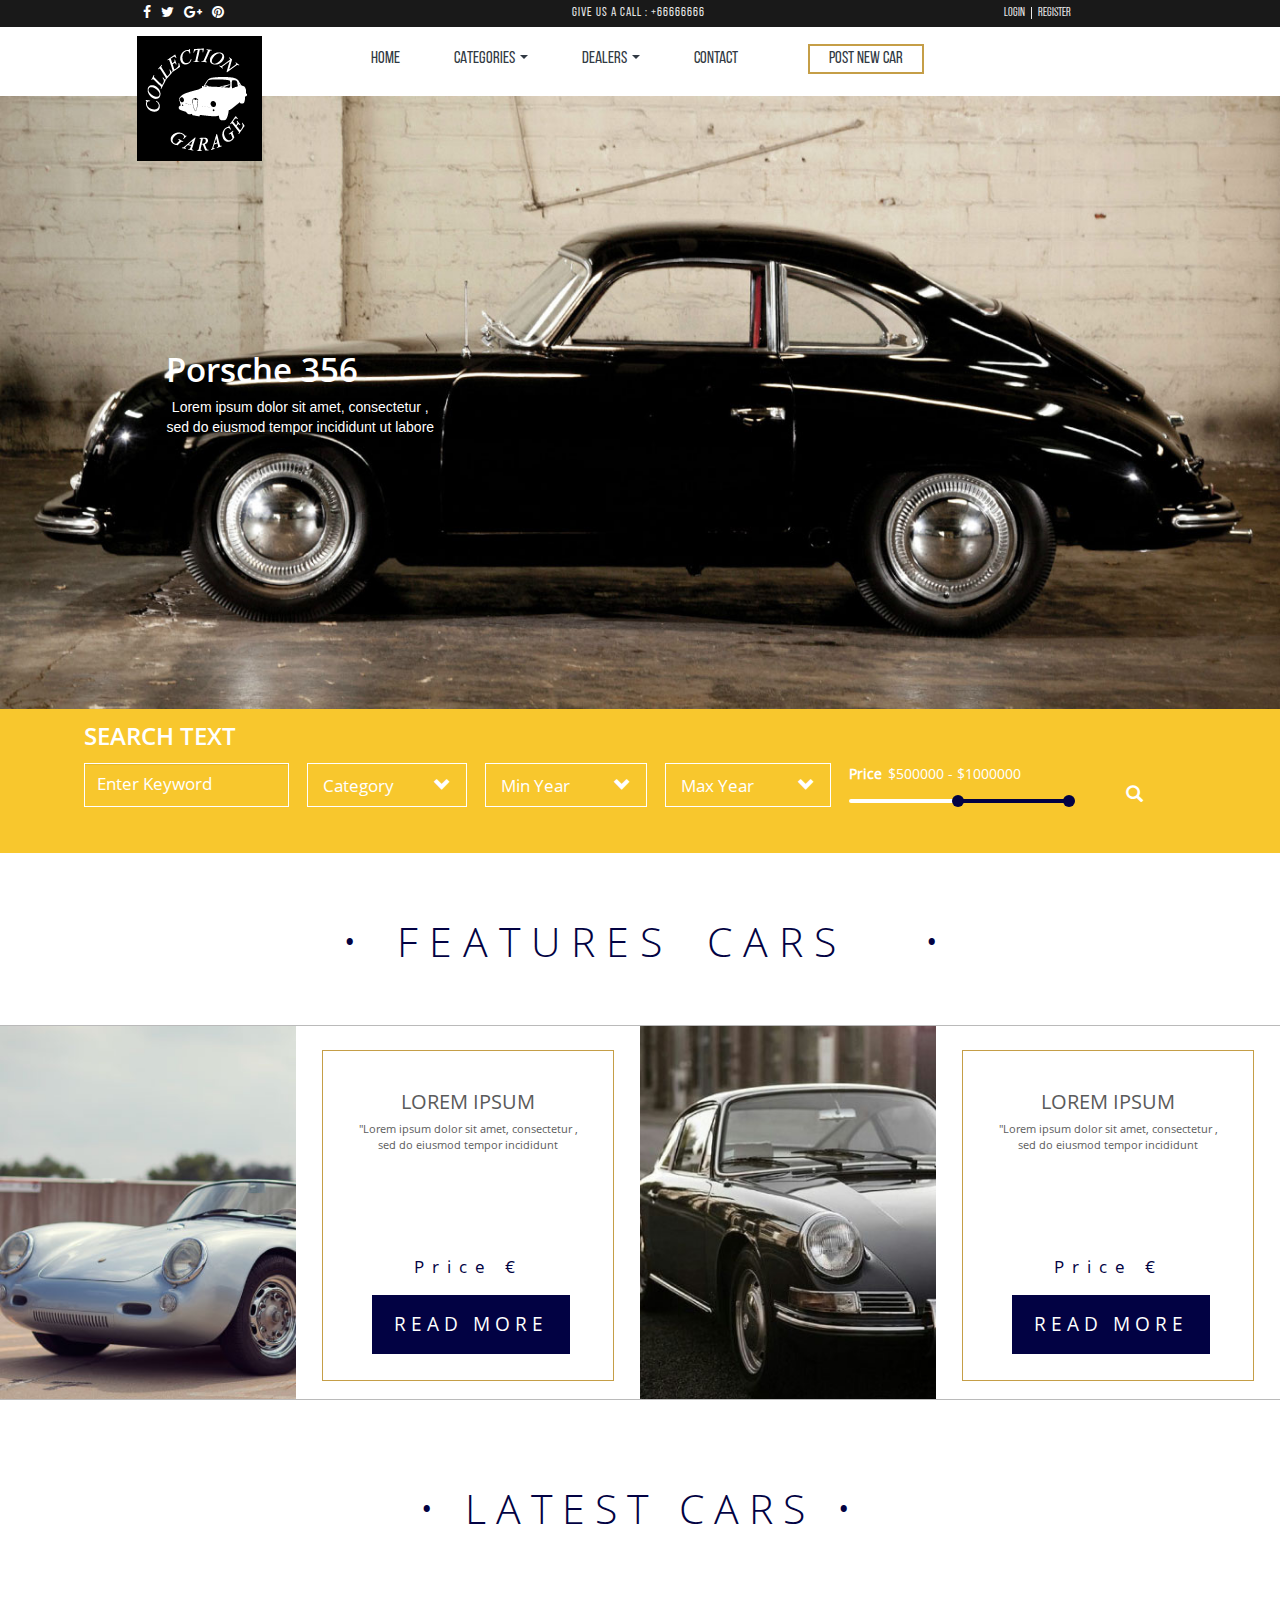
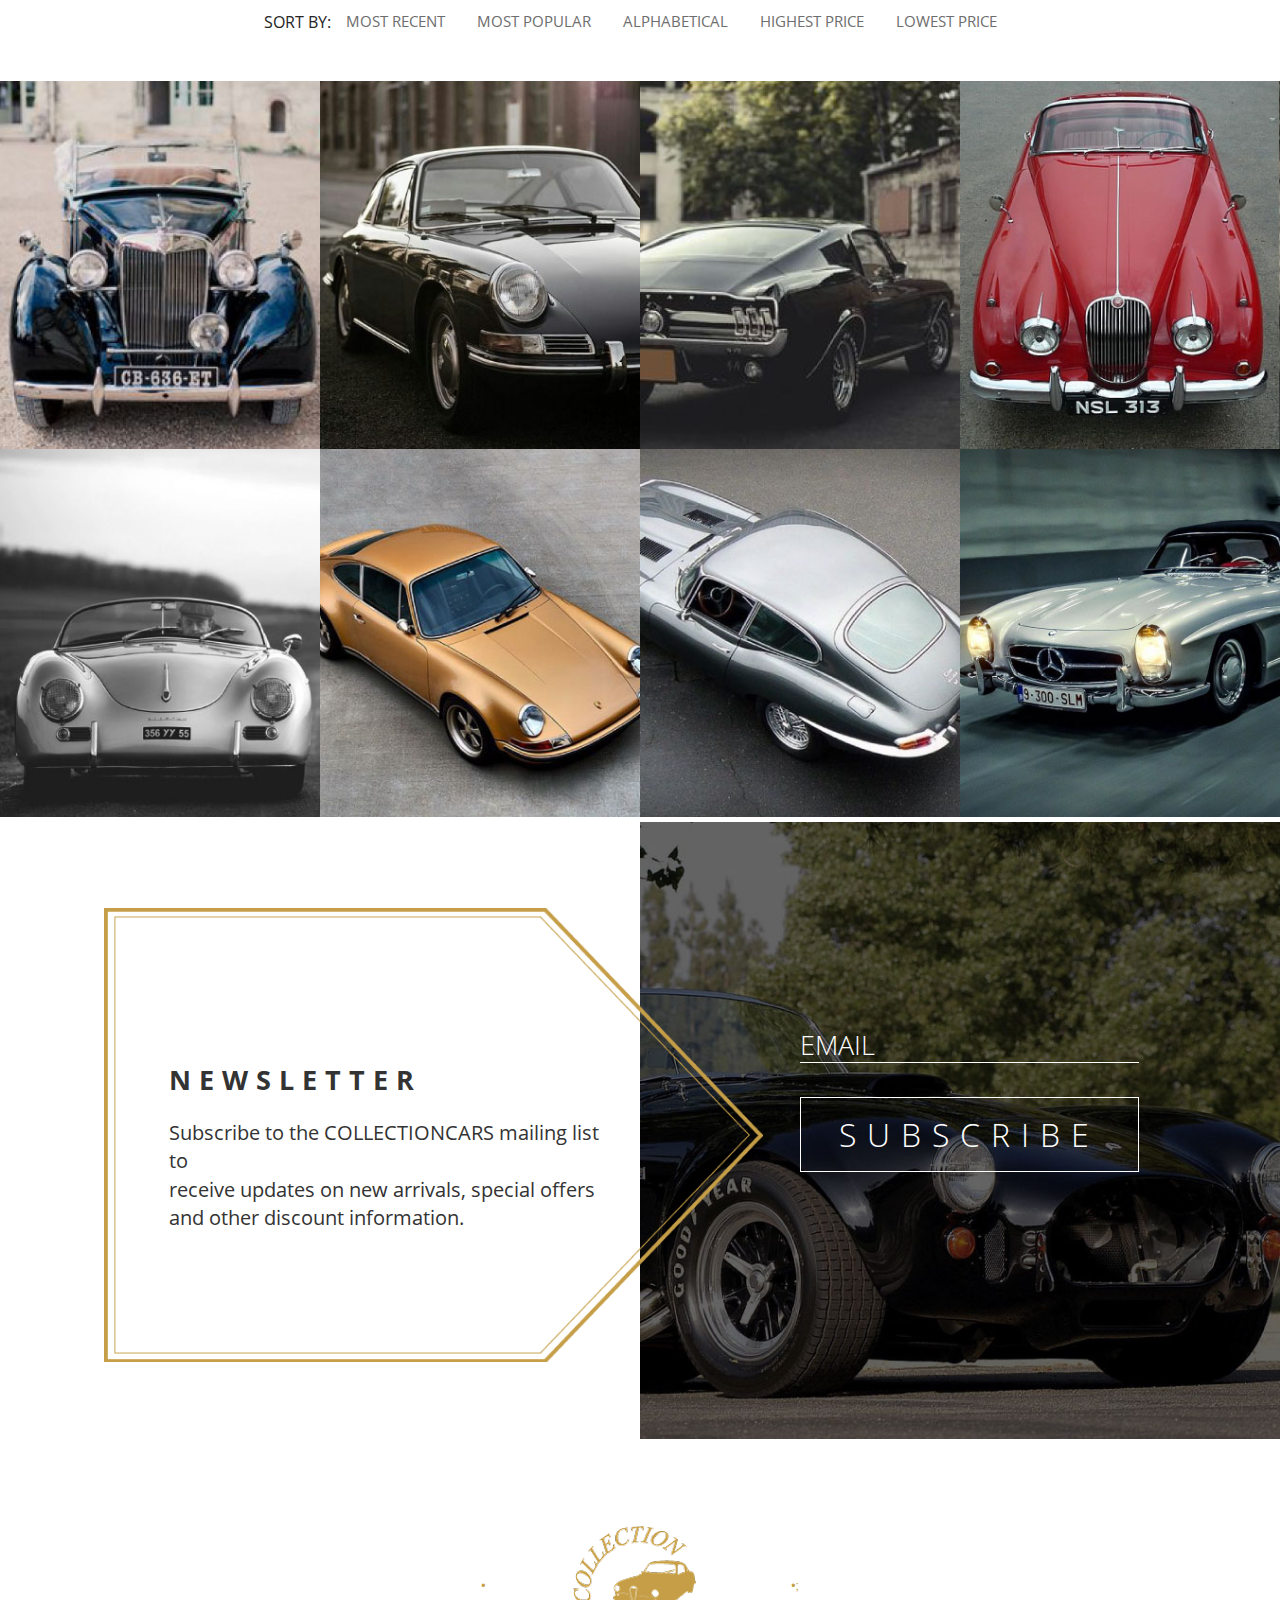
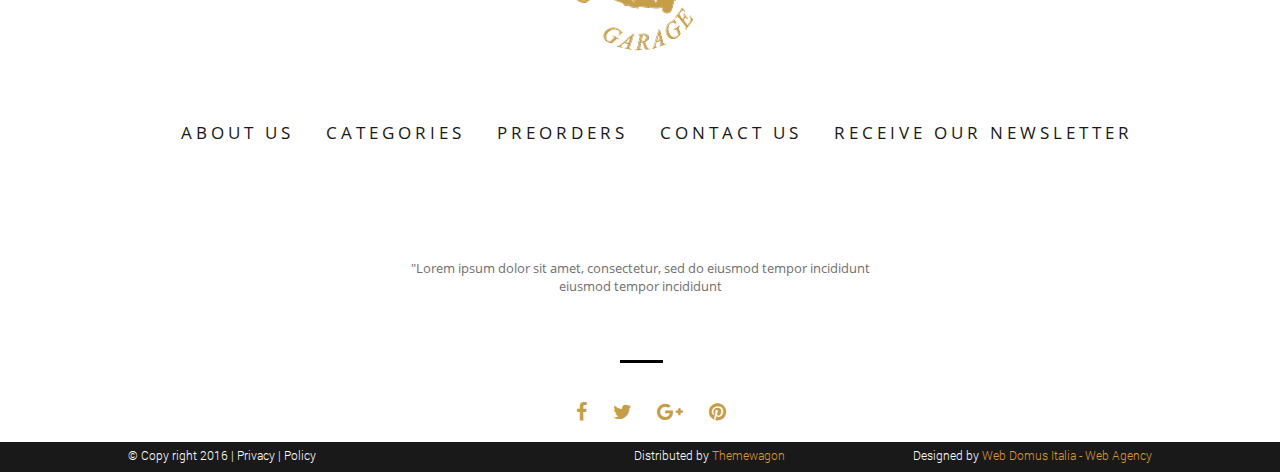
<file: paginaprincipal/garage/index.html>
<!doctype html>
<html>
<head>
	<meta charset="UTF-8">
	<title>Scarica gratis GARAGE Template html/css - Web Domus Italia - Web Agency </title>
	<meta name="description" content="Scarica gratis il nostro Template HTML/CSS GARAGE. Se avete bisogno di un design per il vostro sito web GARAGE può fare per voi. Web Domus Italia">
	<meta name="author" content="Web Domus Italia">
	<meta http-equiv="X-UA-Compatible" content="IE=edge,chrome=1">
	<meta name="viewport" content="width=device-width, initial-scale=1.0">
	<link rel="stylesheet" type="text/css" href="source/bootstrap-3.3.6-dist/css/bootstrap.css">
	<link rel="stylesheet" type="text/css" href="source/font-awesome-4.5.0/css/font-awesome.css">
	<link rel="stylesheet" type="text/css" href="style/slider.css">
	<link rel="stylesheet" type="text/css" href="style/mystyle.css">
</head>
<body>
<!-- Header -->
<div class="allcontain">
	<div class="header">
			<ul class="socialicon">
				<li><a href="#"><i class="fa fa-facebook"></i></a></li>
				<li><a href="#"><i class="fa fa-twitter"></i></a></li>
				<li><a href="#"><i class="fa fa-google-plus"></i></a></li>
				<li><a href="#"><i class="fa fa-pinterest"></i></a></li>
			</ul>
			<ul class="givusacall">
				<li>Give us a call : +66666666 </li>
			</ul>
			<ul class="logreg">
				<li><a href="#">Login </a> </li>
				<li><a href="#"><span class="register">Register</span></a></li>
			</ul>
	</div>
	<!-- Navbar Up -->
	<nav class="topnavbar navbar-default topnav">
		<div class="container">
			<div class="navbar-header">
				<button type="button" class="navbar-toggle collapsed toggle-costume" data-toggle="collapse" data-target="#upmenu" aria-expanded="false">
					<span class="sr-only"> Toggle navigaion</span>
					<span class="icon-bar"></span>
					<span class="icon-bar"></span>
					<span class="icon-bar"></span>
				</button>
				<a class="navbar-brand logo" href="#"><img src="image/logo1.png" alt="logo"></a>
			</div>	 
		</div>
		<div class="collapse navbar-collapse" id="upmenu">
			<ul class="nav navbar-nav" id="navbarontop">
				<li class="active"><a href="#">HOME</a> </li>
				<li class="dropdown">
					<a href="#" class="dropdown-toggle"	data-toggle="dropdown" role="button" aria-haspopup="true" aria-expanded="false">CATEGORIES <span class="caret"></span></a>
					<ul class="dropdown-menu dropdowncostume">
						<li><a href="#">Sport</a></li>
						<li><a href="#">Old</a></li>
						<li><a href="#">New</a></li>
					</ul>
				</li>
				<li class="dropdown">
						<a href="#" class="dropdown-toggle" data-toggle="dropdown" role="button" aria-haspopup="true" aria-expanded="false">DEALERS <span class="caret"></span></a>
						<ul class="dropdown-menu dropdowncostume">
							<li><a href="#">1</a></li>
							<li><a href="#">2</a></li>
							<li><a href="3">3</a></li>
						</ul>
				</li>
				<li>
					<a href="contact.html">CONTACT</a>
 
				</li>
				<button><span class="postnewcar">POST NEW CAR</span></button>
			</ul>
		</div>
	</nav>
</div>
<!--_______________________________________ Carousel__________________________________ -->
<div class="allcontain">
	<div id="carousel-up" class="carousel slide" data-ride="carousel">
		<div class="carousel-inner " role="listbox">
			<div class="item active">
				<img src="image/oldcar.jpg" alt="oldcar">
				<div class="carousel-caption">
					<h2>Porsche 356</h2>
					<p>Lorem ipsum dolor sit amet, consectetur ,<br>
						sed do eiusmod tempor incididunt ut labore </p>
				</div>
			</div>
			<div class="item">
				<img src="image/porche.jpg" alt="porche">
				<div class="carousel-caption">
					<h2>Porche</h2>
						<p>Lorem ipsum dolor sit amet, consectetur ,<br>
						sed do eiusmod tempor incididunt ut labore </p>
				</div>
			</div>
			<div class="item">
				<img src="image/benz.jpg" alt="benz">
				<div class="carousel-caption">
					<h2>Car</h2>
					<p>Lorem ipsum dolor sit amet, consectetur ,<br>
						sed do eiusmod tempor incididunt ut labore </p>
				</div>
			</div>
		</div>
		<nav class="navbar navbar-default midle-nav">
			<div class="navbar-header">
				<button type="button" class="navbar-toggle collapsed textcostume" data-toggle="collapse" data-target="#navbarmidle" aria-expanded="false">
						<h1>SEARCH TEXT</h1>
					<span class="sr-only">Toggle navigation</span>
					<span class="icon-bar"></span>
					<span class="icon-bar"></span>
					<span class="icon-bar"></span>
				</button>
			</div>
			<div class="collapse navbar-collapse" id="navbarmidle">
				<div class="searchtxt">
					<h1>SEARCH TEXT</h1>
				</div>
				<form class="navbar-form navbar-left searchformmargin" role="search">
					<div class="form-group">
						<input type="text" class="form-control searchform" placeholder="Enter Keyword">
					</div>
				</form>
				<ul class="nav navbar-nav navbarborder">
					<li class="li-category">
						<a class="btn  dropdown-toggle btn-costume"  id="dropdownMenu1" data-toggle="dropdown" aria-haspopup="true" aria-expanded="true">Category<span class="glyphicon glyphicon-chevron-down downicon"></span></a>
						<ul class="dropdown-menu" id="mydd">
							<li><a href="#">Epic</a></li>
							<li><a href="#">Old</a></li>
							<li><a href="#">New</a></li>
						</ul>
					</li>
					<li class="li-minyear"><a class="btn  dropdown-toggle btn-costume"  id="dropdownMenu2" data-toggle="dropdown" aria-haspopup="true" aria-expanded="true">Min Year <span class="glyphicon glyphicon-chevron-down downicon"></span></a>
						<ul class="dropdown-menu" id="mydd2">
							<li><a href="#">1</a></li>
							<li><a href="#">2</a></li>
							<li><a href="#">3</a></li>
						</ul>
					</li>
					<li class="li-maxyear"><a class="btn dropdown-toggle btn-costume"  id="dropdownMenu3" data-toggle="dropdown" aria-haspopup="true" aria-expanded="true">Max Year <span class="glyphicon glyphicon-chevron-down downicon"></span></a>
						<ul class="dropdown-menu" id="mydd3">
							<li><a href="#">1900</a></li>
							<li><a href="#">2000</a></li>
							<li><a href="#">2016</a></li>
						</ul>
					</li>
					<li class="li-slideprice">
						<p> <label class="slidertxt" for="amount">Price </label>
							<input class="priceslider" type="text" id="amount" readonly="readonly">
						</p>
							<div id="slider-range"></div>
							
					</li>
					<li class="li-search"> <button class="searchbutton"><span class="glyphicon glyphicon-search "></span></button></li>
				</ul>
 
			</div>
		</nav>
	</div>
</div>
<!-- ____________________Featured Section ______________________________--> 
<div class="allcontain">
	<div class="feturedsection">
		<h1 class="text-center"><span class="bdots">&bullet;</span>F E A T U R E S<span class="carstxt">C A R S</span>&bullet;</h1>
	</div>
	<div class="feturedimage">
		<div class="row firstrow">
			<div class="col-lg-6 costumcol colborder1">
				<div class="row costumrow">
					<div class="col-xs-12 col-sm-6 col-md-6 col-lg-6 img1colon">
						<img src="image/featurporch.jpg" alt="porsche">
					</div>
					<div class="col-xs-12 col-sm-6 col-md-6 col-lg-6 txt1colon ">
						<div class="featurecontant">
							<h1>LOREM IPSUM</h1>
							<p>"Lorem ipsum dolor sit amet, consectetur ,<br>
			 						sed do eiusmod tempor incididunt </p>
			 				<h2>Price &euro;</h2>
			 				<button id="btnRM" onclick="rmtxt()">READ MORE</button>
			 				<div id="readmore">
			 						<h1>Car Name</h1>
			 						<p>"Lorem ipsum dolor sit amet, consectetur ,<br>
			 						sed do eiusmod tempor incididunt <br>"Lorem ipsum dolor sit amet, consectetur ,<br>
			 						sed do eiusmod tempor incididunt"Lorem ipsum dolor sit amet, consectetur1 ,
			 						sed do eiusmod tempor incididunt"Lorem ipsum dolor sit amet, consectetur1
			 						sed do eiusmod tempor incididunt"Lorem ipsum dolor sit amet, consectetur1<br>
			 						</p>
			 						<button id="btnRL">READ LESS</button>
			 				</div>
						</div>
					</div>
				</div>
			</div>
			<div class="col-lg-6 costumcol colborder2">
				<div class="row costumrow">
					<div class="col-xs-12 col-sm-6 col-md-6 col-lg-6 img2colon">
						<img src="image/featurporch1.jpg" alt="porsche1">
					</div>
					<div class="col-xs-12 col-sm-6 col-md-6 col-lg-6 txt1colon ">
						<div class="featurecontant">
							<h1>LOREM IPSUM</h1>
							<p>"Lorem ipsum dolor sit amet, consectetur ,<br>
			 						sed do eiusmod tempor incididunt </p>
			 				<h2>Price &euro;</h2>
			 				<button id="btnRM2">READ MORE</button>
			 				<div id="readmore2">
			 						<h1>Car Name</h1>
			 						<p>"Lorem ipsum dolor sit amet, consectetur ,<br>
			 						sed do eiusmod tempor incididunt <br>"Lorem ipsum dolor sit amet, consectetur ,<br>
			 						sed do eiusmod tempor incididunt"Lorem ipsum dolor sit amet, consectetur1 ,
			 						sed do eiusmod tempor incididunt"Lorem ipsum dolor sit amet, consectetur1
			 						sed do eiusmod tempor incididunt"Lorem ipsum dolor sit amet, consectetur1<br></p>
			 						<button id="btnRL2">READ LESS</button>
			 				</div>
						</div>
					</div>
				</div>
			</div>
		</div>
	</div>
<!-- ________________________LATEST CARS SECTION _______________________-->
<div class="latestcars">
	<h1 class="text-center">&bullet; LATEST   CARS &bullet;</h1>
	<ul class="nav nav-tabs navbar-left latest-navleft">
		<li role="presentation" class="li-sortby"><span class="sortby">SORT BY: </span></li>
		<li data-filter=".RECENT" role="presentation"><a href="#mostrecent" class="prcBtnR">MOST RECENT </a></li>
		<li data-filter=".POPULAR" role="presentation"><a href="#mostpopular" class="prcBtnR">MOST POPULAR </a></li>
		<li  role="presentation"><a href="#" class="alphSort">ALPHABETICAL </a></li>
		<li data-filter=".HPRICE" role="presentation"><a href="#" class="prcBtnH">HIGHEST PRICE </a></li>
		<li data-filter=".LPRICE" role="presentation"><a href="#" class="prcBtnL">LOWEST  PRICE </a></li>
		<li id="hideonmobile">
	</ul>
</div>
<br>
<br>
<!-- ________________________Latest Cars Image Thumbnail________________-->
	<div class="grid">
		<div class="row">
			<div class="col-xs-12 col-sm-6 col-md-4 col-lg-3">
				<div class="txthover">
					<img src="image/car1.jpg" alt="car1">
						<div class="txtcontent">
							<div class="stars">
								<div class="glyphicon glyphicon-star"></div>
								<div class="glyphicon glyphicon-star"></div>
								<div class="glyphicon glyphicon-star"></div>
							</div>
							<div class="simpletxt">
								<h3 class="name">Rolls Royce</h3>
								<p>"Lorem ipsum dolor sit amet, consectetur,<br>
	 							sed do eiusmod tempor incididunt" </p>
	 							<h4 class="price"> 1000&euro;</h4>
	 							<button>READ MORE</button><br>
	 							<div class="wishtxt">
		 							<p class="paragraph1"> Add to Wishlist <span class="glyphicon glyphicon-heart"></span> </p>
		 							<p class="paragraph2">Compare <span class="icon"><img src="image/compicon.png" alt="compicon"></span></p>
		 						</div>
							</div>
							<div class="stars2">
								<div class="glyphicon glyphicon-star"></div>
								<div class="glyphicon glyphicon-star"></div>
								<div class="glyphicon glyphicon-star"></div>
							</div>
						</div>
				</div>	 
			</div>
			<div class="col-xs-12 col-sm-6 col-md-4 col-lg-3 ">
				<div class="txthover">
					<img src="image/car2.jpg" alt="car2">
						<div class="txtcontent">
							<div class="stars">
								<div class="glyphicon glyphicon-star"></div>
								<div class="glyphicon glyphicon-star"></div>
								<div class="glyphicon glyphicon-star"></div>
							</div>
							<div class="simpletxt">
								<h3 class="name">Renault</h3>
								<p>"Lorem ipsum dolor sit amet, consectetur,<br>
	 							sed do eiusmod tempor incididunt" </p>
	 							<h4 class="price">900 &euro;</h4>
	 							<button>READ MORE</button><br>
	 							<div class="wishtxt">
		 							<p class="paragraph1"> Add to Wishlist <span class="glyphicon glyphicon-heart"></span> </p>
		 							<p class="paragraph2">Compare <span class="icon"><img src="image/compicon.png" alt="compicon"></span></p>
		 						</div>
							</div>
							<div class="stars2">
								<div class="glyphicon glyphicon-star"></div>
								<div class="glyphicon glyphicon-star"></div>
								<div class="glyphicon glyphicon-star"></div>
							</div>
						</div>
				</div>	 
			</div>
			<div class="col-xs-12 col-sm-6 col-md-4 col-lg-3">
				<div class="txthover">
					<img src="image/car3.jpg" alt="car3">
						<div class="txtcontent">
							<div class="stars">
								<div class="glyphicon glyphicon-star"></div>
								<div class="glyphicon glyphicon-star"></div>
								<div class="glyphicon glyphicon-star"></div>
							</div>
							<div class="simpletxt">
								<h3 class="name">Ford Mustang</h3>
								<p>"Lorem ipsum dolor sit amet, consectetur,<br>
	 							sed do eiusmod tempor incididunt" </p>
	 							<h4 class="price">3000 &euro;</h4>
	 							<button>READ MORE</button><br>
	 							<div class="wishtxt">
		 							<p class="paragraph1"> Add to Wishlist <span class="glyphicon glyphicon-heart"></span> </p>
		 							<p class="paragraph2">Compare <span class="icon"><img src="image/compicon.png" alt="compicon"></span></p>
		 						</div>
							</div>
							<div class="stars2">
								<div class="glyphicon glyphicon-star"></div>
								<div class="glyphicon glyphicon-star"></div>
								<div class="glyphicon glyphicon-star"></div>
							</div>
						</div>
				</div>	 
			</div>
			<div class="col-xs-12 col-sm-6 col-md-4 col-lg-3">
				<div class="txthover">
					<img src="image/car4.jpg" alt="car4">
						<div class="txtcontent">
							<div class="stars">
								<div class="glyphicon glyphicon-star"></div>
								<div class="glyphicon glyphicon-star"></div>
								<div class="glyphicon glyphicon-star"></div>
							</div>
							<div class="simpletxt">
								<h3 class="name">Rover</h3>
								<p>"Lorem ipsum dolor sit amet, consectetur,<br>
	 							sed do eiusmod tempor incididunt" </p>
	 							<h4 class="price">1000 &euro;</h4>
	 							<button>READ MORE</button><br>
	 							<div class="wishtxt">
		 							<p class="paragraph1"> Add to Wishlist <span class="glyphicon glyphicon-heart"></span> </p>
		 							<p class="paragraph2">Compare <span class="icon"><img src="image/compicon.png" alt="compicon"></span></p>
		 						</div>
							</div>
							<div class="stars2">
								<div class="glyphicon glyphicon-star"></div>
								<div class="glyphicon glyphicon-star"></div>
								<div class="glyphicon glyphicon-star"></div>
							</div>
						</div>
				</div>	 
			</div>
			<div class="col-xs-12 col-sm-6 col-md-4 col-lg-3">
				<div class="txthover">
					<img src="image/car5.jpg" alt="car5">
						<div class="txtcontent">
							<div class="stars">
								<div class="glyphicon glyphicon-star"></div>
								<div class="glyphicon glyphicon-star"></div>
								<div class="glyphicon glyphicon-star"></div>
							</div>
							<div class="simpletxt">
								<h3 class="name">Porche</h3>
								<p>"Lorem ipsum dolor sit amet, consectetur,<br>
	 							sed do eiusmod tempor incididunt" </p>
	 							<h4 class="price">1200 &euro;</h4>
	 							<button>READ MORE</button><br>
	 							<div class="wishtxt">
		 							<p class="paragraph1"> Add to Wishlist <span class="glyphicon glyphicon-heart"></span> </p>
		 							<p class="paragraph2">Compare <span class="icon"><img src="image/compicon.png" alt="compicon"></span></p>
		 						</div>
							</div>
							<div class="stars2">
								<div class="glyphicon glyphicon-star"></div>
								<div class="glyphicon glyphicon-star"></div>
								<div class="glyphicon glyphicon-star"></div>
							</div>
						</div>
				</div>	 
			</div>
			<div class="col-xs-12 col-sm-6 col-md-4 col-lg-3">
				<div class="txthover">
					<img src="image/car6.jpg" alt="car6">
						<div class="txtcontent">
							<div class="stars">
								<div class="glyphicon glyphicon-star"></div>
								<div class="glyphicon glyphicon-star"></div>
								<div class="glyphicon glyphicon-star"></div>
							</div>
							<div class="simpletxt">
								<h3 class="name">Porche 911</h3>
								<p>"Lorem ipsum dolor sit amet, consectetur,<br>
	 							sed do eiusmod tempor incididunt" </p>
	 							<h4 class="price">4000 &euro;</h4>
	 							<button>READ MORE</button><br>
	 							<div class="wishtxt">
		 							<p class="paragraph1"> Add to Wishlist <span class="glyphicon glyphicon-heart"></span> </p>
		 							<p class="paragraph2">Compare <span class="icon"><img src="image/compicon.png" alt="compicon"></span></p>
		 						</div>
							</div>
							<div class="stars2">
								<div class="glyphicon glyphicon-star"></div>
								<div class="glyphicon glyphicon-star"></div>
								<div class="glyphicon glyphicon-star"></div>
							</div>
						</div>
				</div>	 
			</div>
			<div class="col-xs-12 col-sm-6 col-md-4 col-lg-3">
				<div class="txthover">
					<img src="image/car7.jpg" alt="car7">
						<div class="txtcontent">
							<div class="stars">
								<div class="glyphicon glyphicon-star"></div>
								<div class="glyphicon glyphicon-star"></div>
								<div class="glyphicon glyphicon-star"></div>
							</div>
							<div class="simpletxt">
								<h3 class="name">Chevrolet SS</h3>
								<p>"Lorem ipsum dolor sit amet, consectetur,<br>
	 							sed do eiusmod tempor incididunt" </p>
	 							<h4 class="price">3000 &euro;</h4>
	 							<button>READ MORE</button><br>
	 							<div class="wishtxt">
		 							<p class="paragraph1"> Add to Wishlist <span class="glyphicon glyphicon-heart"></span> </p>
		 							<p class="paragraph2">Compare <span class="icon"><img src="image/compicon.png" alt="compicon"></span></p>
		 						</div>
							</div>
							<div class="stars2">
								<div class="glyphicon glyphicon-star"></div>
								<div class="glyphicon glyphicon-star"></div>
								<div class="glyphicon glyphicon-star"></div>
							</div>
						</div>
				</div>	 
			</div>
			<div class="col-xs-12 col-sm-6 col-md-4 col-lg-3">
				<div class="txthover">
					<img src="image/car8.jpg" alt="car8">
						<div class="txtcontent">
							<div class="stars">
								<div class="glyphicon glyphicon-star"></div>
								<div class="glyphicon glyphicon-star"></div>
								<div class="glyphicon glyphicon-star"></div>
							</div>
							<div class="simpletxt">
								<h3 class="name">Meclaren</h3>
								<p>"Lorem ipsum dolor sit amet, consectetur,<br>
	 							sed do eiusmod tempor incididunt" </p>
	 							<h4 class="price">2500 &euro;</h4>
	 							<button>READ MORE</button><br>
	 							<div class="wishtxt">
		 							<p class="paragraph1"> Add to Wishlist <span class="glyphicon glyphicon-heart"></span> </p>
		 							<p class="paragraph2">Compare <span class="icon"><img src="image/compicon.png" alt="compicon"></span></p>
		 						</div>
							</div>
							<div class="stars2">
								<div class="glyphicon glyphicon-star"></div>
								<div class="glyphicon glyphicon-star"></div>
								<div class="glyphicon glyphicon-star"></div>
							</div>
						</div>
				</div>	 
			</div>	
		</div>
	</div>
<!-- _______________________________News Letter ____________________-->
	<div class="newslettercontent">
		<div class="leftside">
			<img src="image/border.png" alt="border">
			<h1>NEWSLETTER</h1>
			<p>Subscribe to the COLLECTIONCARS mailing list to <br>
				receive updates on new arrivals, special offers <br>
				and other discount information.</p>
		</div>
		<div class="rightside">
			<img class="newsimage" src="image/newsletter.jpg" alt="newsletter">
			<input type="text" class="form-control" id="subemail" placeholder="EMAIL">
			<button>SUBSCRIBE</button>
		</div>
	</div>
	<!-- ______________________________________________________Bottom Menu ______________________________-->
	<div class="bottommenu">
		<div class="bottomlogo">
		<span class="dotlogo">&bullet;</span><img src="image/collectionlogo1.png" alt="logo1"><span class="dotlogo">&bullet;;</span>
		</div>
		<ul class="nav nav-tabs bottomlinks">
			<li role="presentation" ><a href="#/" role="button">ABOUT US</a></li>
			<li role="presentation"><a href="#/">CATEGORIES</a></li>
			<li role="presentation"><a href="#/">PREORDERS</a></li>
			<li role="presentation"><a href="#/">CONTACT US</a></li>
			<li role="presentation"><a href="#/">RECEIVE OUR NEWSLETTER</a></li>
		</ul>
		<p>"Lorem ipsum dolor sit amet, consectetur,  sed do eiusmod tempor incididunt <br>
			eiusmod tempor incididunt </p>
		 <img src="image/line.png" alt="line"> <br>
		 <div class="bottomsocial">
		 	<a href="#"><i class="fa fa-facebook"></i></a>
			<a href="#"><i class="fa fa-twitter"></i></a>
			<a href="#"><i class="fa fa-google-plus"></i></a>
			<a href="#"><i class="fa fa-pinterest"></i></a>
		</div>
			<div class="footer">
				<div class="copyright">
				  &copy; Copy right 2016 | <a href="#">Privacy </a>| <a href="#">Policy</a>
				</div>
				<div class="atisda">
					 Designed by <a href="http://www.webdomus.net/">Web Domus Italia - Web Agency </a> 
				</div>
				<div class="atisda">
					Distributed by <a href="https://themewagon.com/" target="_blank">Themewagon </a> 
			 </div>
			</div>
	</div>
</div>

<script type="text/javascript" src="source/bootstrap-3.3.6-dist/js/jquery.js"></script>
<script type="text/javascript" src="source/js/isotope.js"></script>
<script type="text/javascript" src="source/js/myscript.js"></script> 
<script type="text/javascript" src="source/bootstrap-3.3.6-dist/js/jquery.1.11.js"></script>
<script type="text/javascript" src="source/bootstrap-3.3.6-dist/js/bootstrap.js"></script>
</body>
</html>
</file>
<file: paginaprincipal/garage/style/slider.css>
/*! jQuery UI - v1.11.4 - 2015-03-11
* http://jqueryui.com
* Includes: core.css, accordion.css, autocomplete.css, button.css, datepicker.css, dialog.css, draggable.css, menu.css, progressbar.css, resizable.css, selectable.css, selectmenu.css, slider.css, sortable.css, spinner.css, tabs.css, tooltip.css, theme.css
* To view and modify this theme, visit http://jqueryui.com/themeroller/?ffDefault=Verdana%2CArial%2Csans-serif&fwDefault=normal&fsDefault=1.1em&cornerRadius=4px&bgColorHeader=cccccc&bgTextureHeader=highlight_soft&bgImgOpacityHeader=75&borderColorHeader=aaaaaa&fcHeader=222222&iconColorHeader=222222&bgColorContent=ffffff&bgTextureContent=flat&bgImgOpacityContent=75&borderColorContent=aaaaaa&fcContent=222222&iconColorContent=222222&bgColorDefault=e6e6e6&bgTextureDefault=glass&bgImgOpacityDefault=75&borderColorDefault=d3d3d3&fcDefault=555555&iconColorDefault=888888&bgColorHover=dadada&bgTextureHover=glass&bgImgOpacityHover=75&borderColorHover=999999&fcHover=212121&iconColorHover=454545&bgColorActive=ffffff&bgTextureActive=glass&bgImgOpacityActive=65&borderColorActive=aaaaaa&fcActive=212121&iconColorActive=454545&bgColorHighlight=fbf9ee&bgTextureHighlight=glass&bgImgOpacityHighlight=55&borderColorHighlight=fcefa1&fcHighlight=363636&iconColorHighlight=2e83ff&bgColorError=fef1ec&bgTextureError=glass&bgImgOpacityError=95&borderColorError=cd0a0a&fcError=cd0a0a&iconColorError=cd0a0a&bgColorOverlay=aaaaaa&bgTextureOverlay=flat&bgImgOpacityOverlay=0&opacityOverlay=30&bgColorShadow=aaaaaa&bgTextureShadow=flat&bgImgOpacityShadow=0&opacityShadow=30&thicknessShadow=8px&offsetTopShadow=-8px&offsetLeftShadow=-8px&cornerRadiusShadow=8px
* Copyright 2015 jQuery Foundation and other contributors; Licensed MIT */

/* Layout helpers
----------------------------------*/
.ui-helper-hidden {
	display: none;
}
.ui-helper-hidden-accessible {
	border: 0;
	clip: rect(0 0 0 0);
	height: 1px;
	margin: -1px;
	overflow: hidden;
	padding: 0;
	position: absolute;
	width: 1px;
}
.ui-helper-reset {
	margin: 0;
	padding: 0;
	border: 0;
	outline: 0;
	line-height: 1.3;
	text-decoration: none;
	font-size: 100%;
	list-style: none;
}
.ui-helper-clearfix:before,
.ui-helper-clearfix:after {
	content: "";
	display: table;
	border-collapse: collapse;
}
.ui-helper-clearfix:after {
	clear: both;
}
.ui-helper-clearfix {
	min-height: 0; /* support: IE7 */
}
.ui-helper-zfix {
	width: 100%;
	height: 100%;
	top: 0;
	left: 0;
	position: absolute;
	opacity: 0;
	filter:Alpha(Opacity=0); /* support: IE8 */
}

.ui-front {
	z-index: 100;
}


/* Interaction Cues
----------------------------------*/
.ui-state-disabled {
	cursor: default !important;
}


/* Icons
----------------------------------*/

/* states and images */
.ui-icon {
	display: block;
	text-indent: -99999px;
	overflow: hidden;
	background-repeat: no-repeat;
}


/* Misc visuals
----------------------------------*/

/* Overlays */
.ui-widget-overlay {
	position: fixed;
	top: 0;
	left: 0;
	width: 100%;
	height: 100%;
}
.ui-accordion .ui-accordion-header {
	display: block;
	cursor: pointer;
	position: relative;
	margin: 2px 0 0 0;
	padding: .5em .5em .5em .7em;
	min-height: 0; /* support: IE7 */
	font-size: 100%;
}
.ui-accordion .ui-accordion-icons {
	padding-left: 2.2em;
}
.ui-accordion .ui-accordion-icons .ui-accordion-icons {
	padding-left: 2.2em;
}
.ui-accordion .ui-accordion-header .ui-accordion-header-icon {
	position: absolute;
	left: .5em;
	top: 50%;
	margin-top: -8px;
}
.ui-accordion .ui-accordion-content {
	padding: 1em 2.2em;
	border-top: 0;
	overflow: auto;
}
.ui-autocomplete {
	position: absolute;
	top: 0;
	left: 0;
	cursor: default;
}
.ui-button {
	display: inline-block;
	position: relative;
	padding: 0;
	line-height: normal;
	margin-right: .1em;
	cursor: pointer;
	vertical-align: middle;
	text-align: center;
	overflow: visible; /* removes extra width in IE */
}
.ui-button,
.ui-button:link,
.ui-button:visited,
.ui-button:hover,
.ui-button:active {
	text-decoration: none;
}
/* to make room for the icon, a width needs to be set here */
.ui-button-icon-only {
	width: 2.2em;
}
/* button elements seem to need a little more width */
button.ui-button-icon-only {
	width: 2.4em;
}
.ui-button-icons-only {
	width: 3.4em;
}
button.ui-button-icons-only {
	width: 3.7em;
}

/* button text element */
.ui-button .ui-button-text {
	display: block;
	line-height: normal;
}
.ui-button-text-only .ui-button-text {
	padding: .4em 1em;
}
.ui-button-icon-only .ui-button-text,
.ui-button-icons-only .ui-button-text {
	padding: .4em;
	text-indent: -9999999px;
}
.ui-button-text-icon-primary .ui-button-text,
.ui-button-text-icons .ui-button-text {
	padding: .4em 1em .4em 2.1em;
}
.ui-button-text-icon-secondary .ui-button-text,
.ui-button-text-icons .ui-button-text {
	padding: .4em 2.1em .4em 1em;
}
.ui-button-text-icons .ui-button-text {
	padding-left: 2.1em;
	padding-right: 2.1em;
}
/* no icon support for input elements, provide padding by default */
input.ui-button {
	padding: .4em 1em;
}

/* button icon element(s) */
.ui-button-icon-only .ui-icon,
.ui-button-text-icon-primary .ui-icon,
.ui-button-text-icon-secondary .ui-icon,
.ui-button-text-icons .ui-icon,
.ui-button-icons-only .ui-icon {
	position: absolute;
	top: 50%;
	margin-top: -8px;
}
.ui-button-icon-only .ui-icon {
	left: 50%;
	margin-left: -8px;
}
.ui-button-text-icon-primary .ui-button-icon-primary,
.ui-button-text-icons .ui-button-icon-primary,
.ui-button-icons-only .ui-button-icon-primary {
	left: .5em;
}
.ui-button-text-icon-secondary .ui-button-icon-secondary,
.ui-button-text-icons .ui-button-icon-secondary,
.ui-button-icons-only .ui-button-icon-secondary {
	right: .5em;
}

/* button sets */
.ui-buttonset {
	margin-right: 7px;
}
.ui-buttonset .ui-button {
	margin-left: 0;
	margin-right: -.3em;
}

/* workarounds */
/* reset extra padding in Firefox, see h5bp.com/l */
input.ui-button::-moz-focus-inner,
button.ui-button::-moz-focus-inner {
	border: 0;
	padding: 0;
}
.ui-datepicker {
	width: 17em;
	padding: .2em .2em 0;
	display: none;
}
.ui-datepicker .ui-datepicker-header {
	position: relative;
	padding: .2em 0;
}
.ui-datepicker .ui-datepicker-prev,
.ui-datepicker .ui-datepicker-next {
	position: absolute;
	top: 2px;
	width: 1.8em;
	height: 1.8em;
}
.ui-datepicker .ui-datepicker-prev-hover,
.ui-datepicker .ui-datepicker-next-hover {
	top: 1px;
}
.ui-datepicker .ui-datepicker-prev {
	left: 2px;
}
.ui-datepicker .ui-datepicker-next {
	right: 2px;
}
.ui-datepicker .ui-datepicker-prev-hover {
	left: 1px;
}
.ui-datepicker .ui-datepicker-next-hover {
	right: 1px;
}
.ui-datepicker .ui-datepicker-prev span,
.ui-datepicker .ui-datepicker-next span {
	display: block;
	position: absolute;
	left: 50%;
	margin-left: -8px;
	top: 50%;
	margin-top: -8px;
}
.ui-datepicker .ui-datepicker-title {
	margin: 0 2.3em;
	line-height: 1.8em;
	text-align: center;
}
.ui-datepicker .ui-datepicker-title select {
	font-size: 1em;
	margin: 1px 0;
}
.ui-datepicker select.ui-datepicker-month,
.ui-datepicker select.ui-datepicker-year {
	width: 45%;
}
.ui-datepicker table {
	width: 100%;
	font-size: .9em;
	border-collapse: collapse;
	margin: 0 0 .4em;
}
.ui-datepicker th {
	padding: .7em .3em;
	text-align: center;
	font-weight: bold;
	border: 0;
}
.ui-datepicker td {
	border: 0;
	padding: 1px;
}
.ui-datepicker td span,
.ui-datepicker td a {
	display: block;
	padding: .2em;
	text-align: right;
	text-decoration: none;
}
.ui-datepicker .ui-datepicker-buttonpane {
	background-image: none;
	margin: .7em 0 0 0;
	padding: 0 .2em;
	border-left: 0;
	border-right: 0;
	border-bottom: 0;
}
.ui-datepicker .ui-datepicker-buttonpane button {
	float: right;
	margin: .5em .2em .4em;
	cursor: pointer;
	padding: .2em .6em .3em .6em;
	width: auto;
	overflow: visible;
}
.ui-datepicker .ui-datepicker-buttonpane button.ui-datepicker-current {
	float: left;
}

/* with multiple calendars */
.ui-datepicker.ui-datepicker-multi {
	width: auto;
}
.ui-datepicker-multi .ui-datepicker-group {
	float: left;
}
.ui-datepicker-multi .ui-datepicker-group table {
	width: 95%;
	margin: 0 auto .4em;
}
.ui-datepicker-multi-2 .ui-datepicker-group {
	width: 50%;
}
.ui-datepicker-multi-3 .ui-datepicker-group {
	width: 33.3%;
}
.ui-datepicker-multi-4 .ui-datepicker-group {
	width: 25%;
}
.ui-datepicker-multi .ui-datepicker-group-last .ui-datepicker-header,
.ui-datepicker-multi .ui-datepicker-group-middle .ui-datepicker-header {
	border-left-width: 0;
}
.ui-datepicker-multi .ui-datepicker-buttonpane {
	clear: left;
}
.ui-datepicker-row-break {
	clear: both;
	width: 100%;
	font-size: 0;
}

/* RTL support */
.ui-datepicker-rtl {
	direction: rtl;
}
.ui-datepicker-rtl .ui-datepicker-prev {
	right: 2px;
	left: auto;
}
.ui-datepicker-rtl .ui-datepicker-next {
	left: 2px;
	right: auto;
}
.ui-datepicker-rtl .ui-datepicker-prev:hover {
	right: 1px;
	left: auto;
}
.ui-datepicker-rtl .ui-datepicker-next:hover {
	left: 1px;
	right: auto;
}
.ui-datepicker-rtl .ui-datepicker-buttonpane {
	clear: right;
}
.ui-datepicker-rtl .ui-datepicker-buttonpane button {
	float: left;
}
.ui-datepicker-rtl .ui-datepicker-buttonpane button.ui-datepicker-current,
.ui-datepicker-rtl .ui-datepicker-group {
	float: right;
}
.ui-datepicker-rtl .ui-datepicker-group-last .ui-datepicker-header,
.ui-datepicker-rtl .ui-datepicker-group-middle .ui-datepicker-header {
	border-right-width: 0;
	border-left-width: 1px;
}
.ui-dialog {
	overflow: hidden;
	position: absolute;
	top: 0;
	left: 0;
	padding: .2em;
	outline: 0;
}
.ui-dialog .ui-dialog-titlebar {
	padding: .4em 1em;
	position: relative;
}
.ui-dialog .ui-dialog-title {
	float: left;
	margin: .1em 0;
	white-space: nowrap;
	width: 90%;
	overflow: hidden;
	text-overflow: ellipsis;
}
.ui-dialog .ui-dialog-titlebar-close {
	position: absolute;
	right: .3em;
	top: 50%;
	width: 20px;
	margin: -10px 0 0 0;
	padding: 1px;
	height: 20px;
}
.ui-dialog .ui-dialog-content {
	position: relative;
	border: 0;
	padding: .5em 1em;
	background: none;
	overflow: auto;
}
.ui-dialog .ui-dialog-buttonpane {
	text-align: left;
	border-width: 1px 0 0 0;
	background-image: none;
	margin-top: .5em;
	padding: .3em 1em .5em .4em;
}
.ui-dialog .ui-dialog-buttonpane .ui-dialog-buttonset {
	float: right;
}
.ui-dialog .ui-dialog-buttonpane button {
	margin: .5em .4em .5em 0;
	cursor: pointer;
}
.ui-dialog .ui-resizable-se {
	width: 12px;
	height: 12px;
	right: -5px;
	bottom: -5px;
	background-position: 16px 16px;
}
.ui-draggable .ui-dialog-titlebar {
	cursor: move;
}
.ui-draggable-handle {
	-ms-touch-action: none;
	touch-action: none;
}
.ui-menu {
	list-style: none;
	padding: 0;
	margin: 0;
	display: block;
	outline: none;
}
.ui-menu .ui-menu {
	position: absolute;
}
.ui-menu .ui-menu-item {
	position: relative;
	margin: 0;
	padding: 3px 1em 3px .4em;
	cursor: pointer;
	min-height: 0; /* support: IE7 */
	/* support: IE10, see #8844 */
	list-style-image: url("[data-uri]");
}
.ui-menu .ui-menu-divider {
	margin: 5px 0;
	height: 0;
	font-size: 0;
	line-height: 0;
	border-width: 1px 0 0 0;
}
.ui-menu .ui-state-focus,
.ui-menu .ui-state-active {
	margin: -1px;
}

/* icon support */
.ui-menu-icons {
	position: relative;
}
.ui-menu-icons .ui-menu-item {
	padding-left: 2em;
}

/* left-aligned */
.ui-menu .ui-icon {
	position: absolute;
	top: 0;
	bottom: 0;
	left: .2em;
	margin: auto 0;
}

/* right-aligned */
.ui-menu .ui-menu-icon {
	left: auto;
	right: 0;
}
.ui-progressbar {
	height: 2em;
	text-align: left;
	overflow: hidden;
}
.ui-progressbar .ui-progressbar-value {
	margin: -1px;
	height: 100%;
}
.ui-progressbar .ui-progressbar-overlay {
	background: url("[data-uri]");
	height: 100%;
	filter: alpha(opacity=25); /* support: IE8 */
	opacity: 0.25;
}
.ui-progressbar-indeterminate .ui-progressbar-value {
	background-image: none;
}
.ui-resizable {
	position: relative;
}
.ui-resizable-handle {
	position: absolute;
	font-size: 0.1px;
	display: block;
	-ms-touch-action: none;
	touch-action: none;
}
.ui-resizable-disabled .ui-resizable-handle,
.ui-resizable-autohide .ui-resizable-handle {
	display: none;
}
.ui-resizable-n {
	cursor: n-resize;
	height: 7px;
	width: 100%;
	top: -5px;
	left: 0;
}
.ui-resizable-s {
	cursor: s-resize;
	height: 7px;
	width: 100%;
	bottom: -5px;
	left: 0;
}
.ui-resizable-e {
	cursor: e-resize;
	width: 7px;
	right: -5px;
	top: 0;
	height: 100%;
}
.ui-resizable-w {
	cursor: w-resize;
	width: 7px;
	left: -5px;
	top: 0;
	height: 100%;
}
.ui-resizable-se {
	cursor: se-resize;
	width: 12px;
	height: 12px;
	right: 1px;
	bottom: 1px;
}
.ui-resizable-sw {
	cursor: sw-resize;
	width: 9px;
	height: 9px;
	left: -5px;
	bottom: -5px;
}
.ui-resizable-nw {
	cursor: nw-resize;
	width: 9px;
	height: 9px;
	left: -5px;
	top: -5px;
}
.ui-resizable-ne {
	cursor: ne-resize;
	width: 9px;
	height: 9px;
	right: -5px;
	top: -5px;
}
.ui-selectable {
	-ms-touch-action: none;
	touch-action: none;
}
.ui-selectable-helper {
	position: absolute;
	z-index: 100;
	border: 1px dotted black;
}
.ui-selectmenu-menu {
	padding: 0;
	margin: 0;
	position: absolute;
	top: 0;
	left: 0;
	display: none;
}
.ui-selectmenu-menu .ui-menu {
	overflow: auto;
	/* Support: IE7 */
	overflow-x: hidden;
	padding-bottom: 1px;
}
.ui-selectmenu-menu .ui-menu .ui-selectmenu-optgroup {
	font-size: 1em;
	font-weight: bold;
	line-height: 1.5;
	padding: 2px 0.4em;
	margin: 0.5em 0 0 0;
	height: auto;
	border: 0;
}
.ui-selectmenu-open {
	display: block;
}
.ui-selectmenu-button {
	display: inline-block;
	overflow: hidden;
	position: relative;
	text-decoration: none;
	cursor: pointer;
}
.ui-selectmenu-button span.ui-icon {
	right: 0.5em;
	left: auto;
	margin-top: -8px;
	position: absolute;
	top: 50%;
}
.ui-selectmenu-button span.ui-selectmenu-text {
	text-align: left;
	padding: 0.4em 2.1em 0.4em 1em;
	display: block;
	line-height: 1.4;
	overflow: hidden;
	text-overflow: ellipsis;
	white-space: nowrap;
}
.ui-slider {
	position: relative;
	text-align: left;
}
.ui-slider .ui-slider-handle {
	position: absolute;
	z-index: 2;
	width: 12px;
	height: 12px;
	cursor: default;
	-ms-touch-action: none;
	touch-action: none;
}
.ui-slider .ui-slider-range {
	position: absolute;
	z-index: 1;
	font-size: .7em;
	display: block;
	border: 0;
	background-position: 0 0;
}

/* support: IE8 - See #6727 */
.ui-slider.ui-state-disabled .ui-slider-handle,
.ui-slider.ui-state-disabled .ui-slider-range {
	filter: inherit;
}

.ui-slider-horizontal {
	height: 4px;
}
.ui-slider-horizontal .ui-slider-handle {
	top: -4px;
	margin-left: -.6em;
}
.ui-slider-horizontal .ui-slider-range {
	top: 0;
	height: 100%;
}
.ui-slider-horizontal .ui-slider-range-min {
	left: 0;
}
.ui-slider-horizontal .ui-slider-range-max {
	right: 0;
}

.ui-slider-vertical {
	width: .8em;
	height: 100px;
}
.ui-slider-vertical .ui-slider-handle {
	left: -.3em;
	margin-left: 0;
	margin-bottom: -.6em;
}
.ui-slider-vertical .ui-slider-range {
	left: 0;
	width: 100%;
}
.ui-slider-vertical .ui-slider-range-min {
	bottom: 0;
}
.ui-slider-vertical .ui-slider-range-max {
	top: 0;
}
.ui-sortable-handle {
	-ms-touch-action: none;
	touch-action: none;
}
.ui-spinner {
	position: relative;
	display: inline-block;
	overflow: hidden;
	padding: 0;
	vertical-align: middle;
}
.ui-spinner-input {
	border: none;
	background: none;
	color: inherit;
	padding: 0;
	margin: .2em 0;
	vertical-align: middle;
	margin-left: .4em;
	margin-right: 22px;
}
.ui-spinner-button {
	width: 16px;
	height: 50%;
	font-size: .5em;
	padding: 0;
	margin: 0;
	text-align: center;
	position: absolute;
	cursor: default;
	display: block;
	overflow: hidden;
	right: 0;
}
/* more specificity required here to override default borders */
.ui-spinner a.ui-spinner-button {
	border-top: none;
	border-bottom: none;
	border-right: none;
}
/* vertically center icon */
.ui-spinner .ui-icon {
	position: absolute;
	margin-top: -8px;
	top: 50%;
	left: 0;
}
.ui-spinner-up {
	top: 0;
}
.ui-spinner-down {
	bottom: 0;
}

/* TR overrides */
.ui-spinner .ui-icon-triangle-1-s {
	/* need to fix icons sprite */
	background-position: -65px -16px;
}
.ui-tabs {
	position: relative;/* position: relative prevents IE scroll bug (element with position: relative inside container with overflow: auto appear as "fixed") */
	padding: .2em;
}
.ui-tabs .ui-tabs-nav {
	margin: 0;
	padding: .2em .2em 0;
}
.ui-tabs .ui-tabs-nav li {
	list-style: none;
	float: left;
	position: relative;
	top: 0;
	margin: 1px .2em 0 0;
	border-bottom-width: 0;
	padding: 0;
	white-space: nowrap;
}
.ui-tabs .ui-tabs-nav .ui-tabs-anchor {
	float: left;
	padding: .5em 1em;
	text-decoration: none;
}
.ui-tabs .ui-tabs-nav li.ui-tabs-active {
	margin-bottom: -1px;
	padding-bottom: 1px;
}
.ui-tabs .ui-tabs-nav li.ui-tabs-active .ui-tabs-anchor,
.ui-tabs .ui-tabs-nav li.ui-state-disabled .ui-tabs-anchor,
.ui-tabs .ui-tabs-nav li.ui-tabs-loading .ui-tabs-anchor {
	cursor: text;
}
.ui-tabs-collapsible .ui-tabs-nav li.ui-tabs-active .ui-tabs-anchor {
	cursor: pointer;
}
.ui-tabs .ui-tabs-panel {
	display: block;
	border-width: 0;
	padding: 1em 1.4em;
	background: none;
}
.ui-tooltip {
	padding: 8px;
	position: absolute;
	z-index: 9999;
	max-width: 300px;
	-webkit-box-shadow: 0 0 5px #aaa;
	box-shadow: 0 0 5px #aaa;
}
body .ui-tooltip {
	border-width: 2px;
}

/* Component containers
----------------------------------*/
.ui-widget {
	font-family: Verdana,Arial,sans-serif;
	font-size: 1.1em;
}
.ui-widget .ui-widget {
	font-size: 1em;
}
.ui-widget input,
.ui-widget select,
.ui-widget textarea,
.ui-widget button {
	font-family: Verdana,Arial,sans-serif;
	font-size: 1em;
}
.ui-widget-content {
	 
	background: #fff;
 
}
.ui-widget-content a {
	color: #222222;
}
.ui-widget-header {
	 
	background: #020243;
	color: #222222;
	font-weight: bold;
}
.ui-widget-header a {
	color: #222222;
}

/* Interaction states
----------------------------------*/
.ui-state-default,
.ui-widget-content .ui-state-default,
.ui-widget-header .ui-state-default {
	 
	background: #020243;
	font-weight: normal;
	color: #555555;
}
.ui-state-default a,
.ui-state-default a:link,
.ui-state-default a:visited {
	color: #555555;
	text-decoration: none;
}
.ui-state-hover,
.ui-widget-content .ui-state-hover,
.ui-widget-header .ui-state-hover,
.ui-state-focus,
.ui-widget-content .ui-state-focus,
.ui-widget-header .ui-state-focus {
	 
	background: #dadada  ;
	font-weight: normal;
	color: #212121;
}
.ui-state-hover a,
.ui-state-hover a:hover,
.ui-state-hover a:link,
.ui-state-hover a:visited,
.ui-state-focus a,
.ui-state-focus a:hover,
.ui-state-focus a:link,
.ui-state-focus a:visited {
	color: #212121;
	text-decoration: none;
}
.ui-state-active,
.ui-widget-content .ui-state-active,
.ui-widget-header .ui-state-active {
	border: 1px solid #aaaaaa;
	background: #ffffff url("images/ui-bg_glass_65_ffffff_1x400.png") 50% 50% repeat-x;
	font-weight: normal;
	color: #212121;
}
.ui-state-active a,
.ui-state-active a:link,
.ui-state-active a:visited {
	color: #212121;
	text-decoration: none;
}

/* Interaction Cues
----------------------------------*/
.ui-state-highlight,
.ui-widget-content .ui-state-highlight,
.ui-widget-header .ui-state-highlight {
	border: 1px solid #fcefa1;
	background: #fbf9ee url("images/ui-bg_glass_55_fbf9ee_1x400.png") 50% 50% repeat-x;
	color: #363636;
}
.ui-state-highlight a,
.ui-widget-content .ui-state-highlight a,
.ui-widget-header .ui-state-highlight a {
	color: #363636;
}
.ui-state-error,
.ui-widget-content .ui-state-error,
.ui-widget-header .ui-state-error {
	border: 1px solid #cd0a0a;
	background: #fef1ec url("images/ui-bg_glass_95_fef1ec_1x400.png") 50% 50% repeat-x;
	color: #cd0a0a;
}
.ui-state-error a,
.ui-widget-content .ui-state-error a,
.ui-widget-header .ui-state-error a {
	color: #cd0a0a;
}
.ui-state-error-text,
.ui-widget-content .ui-state-error-text,
.ui-widget-header .ui-state-error-text {
	color: #cd0a0a;
}
.ui-priority-primary,
.ui-widget-content .ui-priority-primary,
.ui-widget-header .ui-priority-primary {
	font-weight: bold;
}
.ui-priority-secondary,
.ui-widget-content .ui-priority-secondary,
.ui-widget-header .ui-priority-secondary {
	opacity: .7;
	filter:Alpha(Opacity=70); /* support: IE8 */
	font-weight: normal;
}
.ui-state-disabled,
.ui-widget-content .ui-state-disabled,
.ui-widget-header .ui-state-disabled {
	opacity: .35;
	filter:Alpha(Opacity=35); /* support: IE8 */
	background-image: none;
}
.ui-state-disabled .ui-icon {
	filter:Alpha(Opacity=35); /* support: IE8 - See #6059 */
}

/* Icons
----------------------------------*/

/* states and images */
.ui-icon {
	width: 16px;
	height: 16px;
}
.ui-icon,
.ui-widget-content .ui-icon {
	background-image: url("images/ui-icons_222222_256x240.png");
}
.ui-widget-header .ui-icon {
	background-image: url("images/ui-icons_222222_256x240.png");
}
.ui-state-default .ui-icon {
	background-image: url("images/ui-icons_888888_256x240.png");
}
.ui-state-hover .ui-icon,
.ui-state-focus .ui-icon {
	background-image: url("images/ui-icons_454545_256x240.png");
}
.ui-state-active .ui-icon {
	background-image: url("images/ui-icons_454545_256x240.png");
}
.ui-state-highlight .ui-icon {
	background-image: url("images/ui-icons_2e83ff_256x240.png");
}
.ui-state-error .ui-icon,
.ui-state-error-text .ui-icon {
	background-image: url("images/ui-icons_cd0a0a_256x240.png");
}

/* positioning */
.ui-icon-blank { background-position: 16px 16px; }
.ui-icon-carat-1-n { background-position: 0 0; }
.ui-icon-carat-1-ne { background-position: -16px 0; }
.ui-icon-carat-1-e { background-position: -32px 0; }
.ui-icon-carat-1-se { background-position: -48px 0; }
.ui-icon-carat-1-s { background-position: -64px 0; }
.ui-icon-carat-1-sw { background-position: -80px 0; }
.ui-icon-carat-1-w { background-position: -96px 0; }
.ui-icon-carat-1-nw { background-position: -112px 0; }
.ui-icon-carat-2-n-s { background-position: -128px 0; }
.ui-icon-carat-2-e-w { background-position: -144px 0; }
.ui-icon-triangle-1-n { background-position: 0 -16px; }
.ui-icon-triangle-1-ne { background-position: -16px -16px; }
.ui-icon-triangle-1-e { background-position: -32px -16px; }
.ui-icon-triangle-1-se { background-position: -48px -16px; }
.ui-icon-triangle-1-s { background-position: -64px -16px; }
.ui-icon-triangle-1-sw { background-position: -80px -16px; }
.ui-icon-triangle-1-w { background-position: -96px -16px; }
.ui-icon-triangle-1-nw { background-position: -112px -16px; }
.ui-icon-triangle-2-n-s { background-position: -128px -16px; }
.ui-icon-triangle-2-e-w { background-position: -144px -16px; }
.ui-icon-arrow-1-n { background-position: 0 -32px; }
.ui-icon-arrow-1-ne { background-position: -16px -32px; }
.ui-icon-arrow-1-e { background-position: -32px -32px; }
.ui-icon-arrow-1-se { background-position: -48px -32px; }
.ui-icon-arrow-1-s { background-position: -64px -32px; }
.ui-icon-arrow-1-sw { background-position: -80px -32px; }
.ui-icon-arrow-1-w { background-position: -96px -32px; }
.ui-icon-arrow-1-nw { background-position: -112px -32px; }
.ui-icon-arrow-2-n-s { background-position: -128px -32px; }
.ui-icon-arrow-2-ne-sw { background-position: -144px -32px; }
.ui-icon-arrow-2-e-w { background-position: -160px -32px; }
.ui-icon-arrow-2-se-nw { background-position: -176px -32px; }
.ui-icon-arrowstop-1-n { background-position: -192px -32px; }
.ui-icon-arrowstop-1-e { background-position: -208px -32px; }
.ui-icon-arrowstop-1-s { background-position: -224px -32px; }
.ui-icon-arrowstop-1-w { background-position: -240px -32px; }
.ui-icon-arrowthick-1-n { background-position: 0 -48px; }
.ui-icon-arrowthick-1-ne { background-position: -16px -48px; }
.ui-icon-arrowthick-1-e { background-position: -32px -48px; }
.ui-icon-arrowthick-1-se { background-position: -48px -48px; }
.ui-icon-arrowthick-1-s { background-position: -64px -48px; }
.ui-icon-arrowthick-1-sw { background-position: -80px -48px; }
.ui-icon-arrowthick-1-w { background-position: -96px -48px; }
.ui-icon-arrowthick-1-nw { background-position: -112px -48px; }
.ui-icon-arrowthick-2-n-s { background-position: -128px -48px; }
.ui-icon-arrowthick-2-ne-sw { background-position: -144px -48px; }
.ui-icon-arrowthick-2-e-w { background-position: -160px -48px; }
.ui-icon-arrowthick-2-se-nw { background-position: -176px -48px; }
.ui-icon-arrowthickstop-1-n { background-position: -192px -48px; }
.ui-icon-arrowthickstop-1-e { background-position: -208px -48px; }
.ui-icon-arrowthickstop-1-s { background-position: -224px -48px; }
.ui-icon-arrowthickstop-1-w { background-position: -240px -48px; }
.ui-icon-arrowreturnthick-1-w { background-position: 0 -64px; }
.ui-icon-arrowreturnthick-1-n { background-position: -16px -64px; }
.ui-icon-arrowreturnthick-1-e { background-position: -32px -64px; }
.ui-icon-arrowreturnthick-1-s { background-position: -48px -64px; }
.ui-icon-arrowreturn-1-w { background-position: -64px -64px; }
.ui-icon-arrowreturn-1-n { background-position: -80px -64px; }
.ui-icon-arrowreturn-1-e { background-position: -96px -64px; }
.ui-icon-arrowreturn-1-s { background-position: -112px -64px; }
.ui-icon-arrowrefresh-1-w { background-position: -128px -64px; }
.ui-icon-arrowrefresh-1-n { background-position: -144px -64px; }
.ui-icon-arrowrefresh-1-e { background-position: -160px -64px; }
.ui-icon-arrowrefresh-1-s { background-position: -176px -64px; }
.ui-icon-arrow-4 { background-position: 0 -80px; }
.ui-icon-arrow-4-diag { background-position: -16px -80px; }
.ui-icon-extlink { background-position: -32px -80px; }
.ui-icon-newwin { background-position: -48px -80px; }
.ui-icon-refresh { background-position: -64px -80px; }
.ui-icon-shuffle { background-position: -80px -80px; }
.ui-icon-transfer-e-w { background-position: -96px -80px; }
.ui-icon-transferthick-e-w { background-position: -112px -80px; }
.ui-icon-folder-collapsed { background-position: 0 -96px; }
.ui-icon-folder-open { background-position: -16px -96px; }
.ui-icon-document { background-position: -32px -96px; }
.ui-icon-document-b { background-position: -48px -96px; }
.ui-icon-note { background-position: -64px -96px; }
.ui-icon-mail-closed { background-position: -80px -96px; }
.ui-icon-mail-open { background-position: -96px -96px; }
.ui-icon-suitcase { background-position: -112px -96px; }
.ui-icon-comment { background-position: -128px -96px; }
.ui-icon-person { background-position: -144px -96px; }
.ui-icon-print { background-position: -160px -96px; }
.ui-icon-trash { background-position: -176px -96px; }
.ui-icon-locked { background-position: -192px -96px; }
.ui-icon-unlocked { background-position: -208px -96px; }
.ui-icon-bookmark { background-position: -224px -96px; }
.ui-icon-tag { background-position: -240px -96px; }
.ui-icon-home { background-position: 0 -112px; }
.ui-icon-flag { background-position: -16px -112px; }
.ui-icon-calendar { background-position: -32px -112px; }
.ui-icon-cart { background-position: -48px -112px; }
.ui-icon-pencil { background-position: -64px -112px; }
.ui-icon-clock { background-position: -80px -112px; }
.ui-icon-disk { background-position: -96px -112px; }
.ui-icon-calculator { background-position: -112px -112px; }
.ui-icon-zoomin { background-position: -128px -112px; }
.ui-icon-zoomout { background-position: -144px -112px; }
.ui-icon-search { background-position: -160px -112px; }
.ui-icon-wrench { background-position: -176px -112px; }
.ui-icon-gear { background-position: -192px -112px; }
.ui-icon-heart { background-position: -208px -112px; }
.ui-icon-star { background-position: -224px -112px; }
.ui-icon-link { background-position: -240px -112px; }
.ui-icon-cancel { background-position: 0 -128px; }
.ui-icon-plus { background-position: -16px -128px; }
.ui-icon-plusthick { background-position: -32px -128px; }
.ui-icon-minus { background-position: -48px -128px; }
.ui-icon-minusthick { background-position: -64px -128px; }
.ui-icon-close { background-position: -80px -128px; }
.ui-icon-closethick { background-position: -96px -128px; }
.ui-icon-key { background-position: -112px -128px; }
.ui-icon-lightbulb { background-position: -128px -128px; }
.ui-icon-scissors { background-position: -144px -128px; }
.ui-icon-clipboard { background-position: -160px -128px; }
.ui-icon-copy { background-position: -176px -128px; }
.ui-icon-contact { background-position: -192px -128px; }
.ui-icon-image { background-position: -208px -128px; }
.ui-icon-video { background-position: -224px -128px; }
.ui-icon-script { background-position: -240px -128px; }
.ui-icon-alert { background-position: 0 -144px; }
.ui-icon-info { background-position: -16px -144px; }
.ui-icon-notice { background-position: -32px -144px; }
.ui-icon-help { background-position: -48px -144px; }
.ui-icon-check { background-position: -64px -144px; }
.ui-icon-bullet { background-position: -80px -144px; }
.ui-icon-radio-on { background-position: -96px -144px; }
.ui-icon-radio-off { background-position: -112px -144px; }
.ui-icon-pin-w { background-position: -128px -144px; }
.ui-icon-pin-s { background-position: -144px -144px; }
.ui-icon-play { background-position: 0 -160px; }
.ui-icon-pause { background-position: -16px -160px; }
.ui-icon-seek-next { background-position: -32px -160px; }
.ui-icon-seek-prev { background-position: -48px -160px; }
.ui-icon-seek-end { background-position: -64px -160px; }
.ui-icon-seek-start { background-position: -80px -160px; }
/* ui-icon-seek-first is deprecated, use ui-icon-seek-start instead */
.ui-icon-seek-first { background-position: -80px -160px; }
.ui-icon-stop { background-position: -96px -160px; }
.ui-icon-eject { background-position: -112px -160px; }
.ui-icon-volume-off { background-position: -128px -160px; }
.ui-icon-volume-on { background-position: -144px -160px; }
.ui-icon-power { background-position: 0 -176px; }
.ui-icon-signal-diag { background-position: -16px -176px; }
.ui-icon-signal { background-position: -32px -176px; }
.ui-icon-battery-0 { background-position: -48px -176px; }
.ui-icon-battery-1 { background-position: -64px -176px; }
.ui-icon-battery-2 { background-position: -80px -176px; }
.ui-icon-battery-3 { background-position: -96px -176px; }
.ui-icon-circle-plus { background-position: 0 -192px; }
.ui-icon-circle-minus { background-position: -16px -192px; }
.ui-icon-circle-close { background-position: -32px -192px; }
.ui-icon-circle-triangle-e { background-position: -48px -192px; }
.ui-icon-circle-triangle-s { background-position: -64px -192px; }
.ui-icon-circle-triangle-w { background-position: -80px -192px; }
.ui-icon-circle-triangle-n { background-position: -96px -192px; }
.ui-icon-circle-arrow-e { background-position: -112px -192px; }
.ui-icon-circle-arrow-s { background-position: -128px -192px; }
.ui-icon-circle-arrow-w { background-position: -144px -192px; }
.ui-icon-circle-arrow-n { background-position: -160px -192px; }
.ui-icon-circle-zoomin { background-position: -176px -192px; }
.ui-icon-circle-zoomout { background-position: -192px -192px; }
.ui-icon-circle-check { background-position: -208px -192px; }
.ui-icon-circlesmall-plus { background-position: 0 -208px; }
.ui-icon-circlesmall-minus { background-position: -16px -208px; }
.ui-icon-circlesmall-close { background-position: -32px -208px; }
.ui-icon-squaresmall-plus { background-position: -48px -208px; }
.ui-icon-squaresmall-minus { background-position: -64px -208px; }
.ui-icon-squaresmall-close { background-position: -80px -208px; }
.ui-icon-grip-dotted-vertical { background-position: 0 -224px; }
.ui-icon-grip-dotted-horizontal { background-position: -16px -224px; }
.ui-icon-grip-solid-vertical { background-position: -32px -224px; }
.ui-icon-grip-solid-horizontal { background-position: -48px -224px; }
.ui-icon-gripsmall-diagonal-se { background-position: -64px -224px; }
.ui-icon-grip-diagonal-se { background-position: -80px -224px; }


/* Misc visuals
----------------------------------*/

/* Corner radius */
.ui-corner-all,
.ui-corner-top,
.ui-corner-left,
.ui-corner-tl {
	border-top-left-radius: 50px;
}
.ui-corner-all,
.ui-corner-top,
.ui-corner-right,
.ui-corner-tr {
	border-top-right-radius: 50px;
}
.ui-corner-all,
.ui-corner-bottom,
.ui-corner-left,
.ui-corner-bl {
	border-bottom-left-radius: 50px;
}
.ui-corner-all,
.ui-corner-bottom,
.ui-corner-right,
.ui-corner-br {
	border-bottom-right-radius: 50px;
}

/* Overlays */
.ui-widget-overlay {
	background: #aaaaaa url("images/ui-bg_flat_0_aaaaaa_40x100.png") 50% 50% repeat-x;
	opacity: .3;
	filter: Alpha(Opacity=30); /* support: IE8 */
}
.ui-widget-shadow {
	margin: -8px 0 0 -8px;
	padding: 8px;
	background: #aaaaaa url("images/ui-bg_flat_0_aaaaaa_40x100.png") 50% 50% repeat-x;
	opacity: .3;
	filter: Alpha(Opacity=30); /* support: IE8 */
	border-radius: 8px;
}
</file>
<file: paginaprincipal/garage/style/mystyle.css>
/*
 Theme Name: GARAGE
 Author: Web Domus ITALIA
 Author URI: http://www.webdomus.net/
 Description: GARAGE a multi-purpose HTML5 template built with latest Bootstrap framework. It offers flexible solutions, responsive, well documented and comes packed with tons of feature and options which they can be easily customized! It is a perfect solution for all kinds of businesses from small businesses to startups and bloggers.
 Version: 1.0.0
 License:  GARAGE template is under Creative Commons Attribution 4.0 International License.
 Template: GARAGE
 */


.allcontain{
	max-width: 1366px;
	margin-left: auto;
	margin-right: auto;
}
.header{
	background-color: #191919;
	
}
.header .container{
	padding: 0px;
}

.socialicon{
list-style-type: none;
display: inline-block;
margin: 0px;
padding-left: 11.2%;
 
}
.socialicon>li{
float: left;
padding-top: 2px;

}
.socialicon>li>a{
padding-right: 10px;
color: #fff;
text-decoration: none;
}
.socialicon>li>a:hover{
	color: #C59E47;

}
 
.givusacall{
	list-style-type: none;
	display: inline-block;
	letter-spacing: 1px;
	font-family: 'BebasNeue Regular';
	font-size: 12.7px;	
	color: #E7E7E7;
	margin-bottom: 0px;
	padding-left: 26.1%;
}
.givusacall>li{
		float: right;
}
 .logreg{
 	list-style-type: none;
 	display: inline-block;
 	
	font-family: 'BebasNeue Regular';
	font-size: 9pt;
	color: #E7E7E7;
	margin-bottom: 0px;
	padding-left: 23%;
}
.logreg>li{
float: left;

}
.logreg>li>a{
	text-decoration: none;
	color: #E7E7E7;
	padding-right: 6px;
}
.logreg>li>a:hover{
	color:#C59E47;
}
.logreg .register{
	border-left: 1px solid #E7E7E7;
	padding-left: 6px;
	padding-top: 0px;
	padding-bottom: 0px;
}
@media screen and (max-width: 825px) {
.socialicon{
padding-left: 5%;
}
.givusacall{
	padding-left: 15%;
}
}
@media screen and (max-width: 555px){
	.givusacall{
	padding-left: 10%;
}
.logreg{
		padding-left: 13%;
}
}
@media screen and (max-width: 440px){
	.givusacall{
	padding-left: 3%;
	font-size: 11px;
}
.logreg{
		padding-left: 8%;
		font-size: 11px;
}
.socialicon>li{
	font-size: 11px;
}
.socialicon{
	padding-left: 0px;
}
}

/*----------------------End Header --------------------*/
 
.logo{
	position: absolute;
	float: left;
	z-index: 999;
	width:124px;
	height: 124px;
	padding-top: 9px;

}
.topnav{
	background: none;
}
.topnavbar .container{
	margin-left: 107px !important;
}
.toggle-costume{
	float: left;
}

#navbarontop{
	padding-left: 312px;
	padding-top: 17px;
	height:69px; 
}
@font-face {
  font-family: "BebasNeue Regular";
    src: url(../source/fonts/BebasNeue-Regular.otf) format("truetype");
}
  #navbarontop > li > a {
  	font-family: 'BebasNeue Regular';
  	font-size: 17px;
  	color: #313943;
    padding-top: 5px;
    padding-bottom: 6px;
    margin-bottom: 22px;
 	padding-left: 10px;
    padding-right: 10px!important;
    margin-left: 34px;
    border-bottom: 2px solid rgba(0,0,0,.0);

  }
  #navbarontop > li >a:hover{
  	background-color: none!important;
  	background: none!important;
  	border-bottom: 2px solid #C59E47;
  }
 

 #navbarontop>button{
 	background: none;
 	background-color: none;
 	border: 2px solid #C59E47;
 	font-family: 'BebasNeue Regular';
 	margin-left: 60px;
  	font-size: 16.99px;
  	color: #313943;
  	padding-left: 19px;
  	padding-right: 19px;
  	padding-top: -2px;
  	padding-bottom:-2px;
 }
 #navbarontop>button:hover{
 	background-color: #C59E47;
 	color: #fff;
 }
 .dropdowncostume{
 	margin-left: 0px;
 }
 .navbar-default .toggle-costume:hover,
.navbar-default .toggle-costume:focus {
  background-color: #000;
}
.navbar-default .toggle-costume.icon-bar {
  background-color: #fff;
}
.navbar-default .toggle-costume:hover .icon-bar {
  background-color: #fff;
}
#navbarontop .open > a,
#navbarontop .open > a:hover,
#navbarontop .open > a:focus {
	background-color: none!important;
  border-color: #C59E47;
}
#navbarontop a:focus {
  outline: none;
  border-bottom: 2px solid #C59E47; 
}
.navbar-default .navbar-nav .open .dropdown-menu > li > a {
	font-family: 'BebasNeue Regular';
	font-size: 13pt;
	color: #000;
	background-color: rgba(255,255,255,.5);
	text-align: center;

}
.navbar-default .navbar-nav .open .dropdown-menu > li > a:hover{
	background-color: #fff;
}
.dropdown.open .dropdown-menu {
    max-height: 200px;
    opacity: 1;
}

 /*----------------- Navbar On Top Media screen -------------*/
@media screen and (min-width: 320px) and (max-width: 480px){
.dropdowncostume{
	padding-left: 0px;
	margin-left: 0px;
}
.topnavbar .container{
	margin-left: 10px !important;
}
.logo{
	position: absolute;
	top:0px;
	padding-top: 9px;
	-webkit-transform: scale(0.5); /* Saf3.1+, Chrome */
    -moz-transform: scale(0.5); /* FF3.5+ */
    -ms-transform: scale(0.5); /* IE9 */
    -o-transform: scale(0.5); /* Opera 10.5+ */
     transform: scale(0.5);
}
.toggle-costume{
	float: right;
}
#navbarontop{
	 padding-left: 0px;
	padding-top: 26px; 
	height: 250px;
}
#navbarontop>li>a{
	margin-left: 0px;
	padding-left: 50px;
	font-size: 13pt;
	margin-bottom: 10px;

}
 #navbarontop>button{
 	margin-left:50px;
 
 }
.navbar-default .navbar-nav .open .dropdowncostume > li > a {
	text-align: left;
	margin-left: 40px;
}
#upmenu{
	margin-bottom: 15px;
}
}
@media screen and (min-width: 481px) and (max-width: 767px){
.topnavbar .container{
	margin-left: 10px !important;
}
.toggle-costume{
float: right;
}
 #navbarontop>button{
 	margin-left:50px;
 
 }
.logo{
	position: absolute;
	top:10px;
	padding-top: 9px;
	-webkit-transform: scale(0.7); /* Saf3.1+, Chrome */
    -moz-transform: scale(0.7); /* FF3.5+ */
    -ms-transform: scale(0.7); /* IE9 */
    -o-transform: scale(0.7); /* Opera 10.5+ */
     transform: scale(0.7);
}
#navbarontop{
	 padding-left: 0px;
	padding-top: 40px; 
	height: 250px;
}
#navbarontop>li>a{
	margin-left: 0px;
	padding-left: 50px;
	font-size: 13pt;
	margin-bottom: 10px;

}
.navbar-default .navbar-nav .open .dropdowncostume > li > a {
	text-align: left;
	margin-left: 40px;
}
#upmenu{
	margin-bottom: 15px;
}
}
@media screen and (min-width: 768px) and (max-width: 1199px){
	.topnavbar .container {
		margin-left: 50px !important;
	}
	#navbarontop{
		padding-left: 25%;
	}
	#navbarontop > li > a {
    padding-bottom: 6px;
    margin-bottom: 22px;
 	padding-left: 0px;
    padding-right: 0px!important;
    margin-left: 20px;

  }
}



/* ------------------------ End Navbar On Top -----------------*/
/*------------------------- Start Carousel --------------------*/


@font-face{
	font-family: "OpenSans Semibold";
	src: url(../source/fonts/OpenSans-Semibold.ttf) format("truetype");

}
.carousel-caption{
	z-index: 999;
}
.carousel-caption>h2{
	text-align: left;
	font-family: 'OpenSans Semibold';
	font-size: 25.12pt;
	text-shadow: 0 0px 0px rgba(0, 0, 0, .0);

}
@font-face{
	font-family: "OpenSans Regular";
	src:url(../source/fonts/OpenSans-Regular.ttf) format("truetype");
}
.carousel-caption>h2>p{
font-family: :'OpenSans Regular';
font-size: 15.88pt;
}
.carousel-caption {
    top: 35%;
    left:13%;
    right:auto;
    bottom: auto;
}

@media screen and (min-width: 320px) and (max-width:767px){
.carousel-caption>h2{
	font-size: 13pt;
}
.carousel-caption {
    top: 15%;

}
 
.carousel-caption>p{
font-size: 10pt;
}	
}
 

/* -----------------------------Second Navbar ---------------------------------------*/
.downicon{
	padding-left: 40px;
}
.midle-nav{
	background: rgba(248,199,45,.8);
 	border: 0px;
 	position: absolute;
 	bottom: 0px;
 	width: 100%;
 	margin: 0px;
 	border-radius: 0px;
 
 
}
#navbarmidle{
		padding-left: 6.6%;
		padding-bottom: 26px;
		width: 100%;
 
}
.searchtxt{
	max-width: 1349px;
}
.searchtxt>h1{
	font-family: "OpenSans Semibold";
	font-size: 22pt;
	color: #fff;
	margin-top: 14px;
	margin-bottom: 14px;
	padding-left: 15px;
	max-width: 1349px;

}
.navbar-default .textcostume:hover,
.navbar-default .textcostume:focus {
  background-color: #fff;
}
.navbar-default .textcostume:hover .icon-bar {
  background-color: #000;
}
.navbar-default .textcostume:focus .icon-bar{
	background-color: #000;
}
.navbar-default .textcostume .icon-bar {
  background-color: #fff;
}
.navbar-default .textcostume {
  border-color: #fff;
}
.navbar-default .textcostume . {
  border-color: #fff;
}
.navbarborder>li{
	margin-right: 9px;
}
.navbarborder>li>a{
	font-family: "OpenSans Regular";
	font-size: 13pt;
	color: #fff !important;
	background-color: none;
	padding-top: 11px;
	padding-bottom: 11px;
	border: 1px solid #fff!important;
}
.navbarborder>li>a:hover{
	color: #F8C72D !important;
	background-color: #fff!important;

}
.navbarborder>li:last-child{
 	padding-right: 0px;
 	margin-right: 0px;
	margin-left: 30px;
	padding-right: 0px;
}
.searchform{
	padding-right: 64px;
	background: none;
	background-color: none;
	border: 1px solid #fff;
	border-radius: 0px;
	box-shadow: 0px;
	box-shadow: inset 0px;
	height: 44px;
	margin: 0px;
}
.searchform:focus {
  border-color: #fff;
  outline: 0;
  -webkit-box-shadow: inset 0 1px 1px rgba(0,0,0,.075), 0 0 8px rgba(255, 255, 255, .6);
          box-shadow: inset 0 1px 1px rgba(0,0,0,.075), 0 0 8px rgba(255, 255, 255, .6);
}
.searchformmargin{
	margin: 0px;
	border: 0px;
	padding: 0px;
	margin-right: 9px;
}
.searchform::-webkit-input-placeholder {
    color: #fff;
    font-family: "OpenSans Regular";
    font-size:13pt;
    box-shadow: 0px;
 

}
.searchform::-moz-placeholder {
    /* FF 19+ */
    color: #fff;
    font-family: "OpenSans Regular";
    font-size: 13pt;
    box-shadow: 0px;
 

}
.priceslider{
	font-family: "OpenSans Regular";
	background-color: none;
	background: none;
	border: none;
	color: #fff;
}
.slidertxt{
	font-family: "OpenSans Regular";
	color: #fff;
}
.searchnav{
	margin-right: 7.3%;
}
.searchbutton{
	border: 0px;
	background: none;
	background-color: none;
	font-size: 13pt;
	color: #fff;
	padding-top: 20px;
}
.btn-costume{
	border-radius: 0px;
}

 

@media only screen and (min-width: 1366px){
	.li-category{
		width: 205px;
	}
	.li-minyear{
		width: 156px;
	}
	.li-maxyear{
		width: 156px;
	}
	.li-slideprice{
		margin-left: 36px;
		width: 249px;
	}
	.li-search{
		margin-left: 40px;
	}
}
@media only screen and (min-width: 768px) and (max-width: 1365px){
	.midle-nav{
		position: relative;
		background: rgb(248,199,45);
		top:0px;
 
 
}
 
.searchtxt>h1{
	font-size: 18pt;
 
 
	padding-left: 0px;

}
.navbarborder>li{
	padding-right: 9px;
 
}
.searchform{
	padding-right: 10px;
	height: 44px;
	margin: 0px;
	margin-right: 9px;
}
.searchformmargin{
	margin-bottom: 20px;
 
 
}
.searchbutton{
	margin-right: 0px;
	margin-left: 0px;
}

}
@media screen and (min-width: 1065px) and (max-width: 1140px){
	#navbarmidle{
		padding-left: 10px;
		padding-right: 0px;
	}
}
 
@media screen and (min-width:768px)and (max-width: 1064px){
 #navbarmidle{
 	max-width: 671px;
 	margin-right: auto;
 	margin-left: auto;

 padding-right: 0px;
padding-left: 0px;
 }
.navbarborder{
	width: 520px;
}	
	 #amount{
	 	width: 100px;
	 	font-size: 10px;
	 }
	  #slider-range{
	 	width: 130px!important;
	 }
	 .li-slideprice>p{
	 	font-size: 10px;
	 	width: 132px;
	 }
	 .li-slideprice{
	 	width: 135px;
	 }
.navbarborder>li>a{
	font-size: 12px;
	padding-left: 5px;
	padding-right: 5px;
}
.downicon{
		padding-left: 5px;
		margin-left: 5px;
	}
.searchform{
	width: 40px;
}
.searchform::-webkit-input-placeholder {
    font-size:11pt;
}
.searchform::-moz-placeholder {
    font-size: 11pt;
}
.navbar-form .searchform{
	width: 133px;
}
.navbarborder>li:last-child{
	margin-left: 0px;
}
}
@media screen and (max-width: 767px){
#navbarmidle{
	padding-left: 20px;
	background: rgb(248,199,45);
}
.navbarborder>li:last-child {
	margin-left: 0px;
}
.navbarborder>li{
	margin-right: 0px;
}	
	.li-category{
		width: 100%;
	}
	.li-minyear{
		width: 100%;
	}
	.li-maxyear{
		width: 100%;
	}
	#amount{
	 	width: 50%;
	 	font-size: 14px;
	 }
	  #slider-range{
	 	width: 98%!important;
	 }
	 .li-slideprice>p{
	 	font-size: 14px;
	 	width: 100%;
	 }
	 .li-slideprice{
	 	width: 100%;
	 	margin-left: 0px;
	 }
.midle-nav{
		position:relative;
		top:0px;
		background: rgba(248,199,45,.9)
	}
	.navbarborder{
		margin-left: 0px;
		margin-right: 0px;
	}
	.navbarborder>li{
		padding-left: 0px;
		padding-bottom: 20px;
		padding-right: 0px;
	}
	.navbarborder>li>a{
		font-weight: bold;
	}

 .textcostume>h1{
 	position: absolute;
 	left: -200px;
 	top:-20px;
 	font-family: "OpenSans Semibold";
	font-size: 22pt;
	color: #fff;

 }
 .searchtxt>h1{
 	font-size: 0pt;
}
.searchbutton{
display: block;
margin-right: auto;
margin-left: auto;
}
.searchform::-webkit-input-placeholder {
font-weight: bold;
}
.searchform::-moz-placeholder {
    /* FF 19+ */
font-weight: bold;
 

}
.searchformmargin{
	margin-bottom: 20px;
	border: 0px;
	padding: 0px;
	margin-right: 0px;
}

}

 
/*   ---------------------------   fetured cars   ---------------------------------    */
@font-face{
	font-family: "OpenSans-Light";
	src: url(../source/fonts/OpenSans-Light.ttf) format("truetype");
}
.feturedsection>h1{
	font-family: "OpenSans-Light";
	font-size: 41px;
	padding-top: 46px;
	padding-bottom: 50px;
	color: #020243;
}

.carstxt{
	padding-left: 45px;
	padding-right: 88px;
}
.bdots{
	padding-right: 40px;
} 
.row{
	padding: 0px;
	margin: 0px;

}


@media screen and (min-width: 320px) and (max-width: 480px){
	.feturedsection>h1{
	font-size: 15pt;
	padding-top: 20px;
	padding-bottom: 20px;
 
}
.bdots{
	padding-right: 15px;
} 
.carstxt{
	padding-left: 20px;
	padding-right: 15px;
}
}
@media screen and (min-width: 480px) and (max-width: 640px){
	.feturedsection>h1{
	font-size: 20pt;
}
.bdots{
	padding-right: 20px;
}
.carstxt{
	padding-left: 20px;
	padding-right: 20px;
} 
}

/* -----------------------Featured Cars--------------------------------------------------------*/
.img1colon{
	max-width:46.3%;
}
.img1colon>img{
 
	width: 100%;
  
}
.costumrow{
	border-top: 1px solid #BABABA;
	border-bottom: 1px solid #BABABA;	
}
.txt1colon{
	width: 53.7%;
}
.featurecontant{
	width:85%;
	height: auto;
	border: 1px solid #C59E47;
	margin-top: 7%;
 
	margin-right: auto;
	margin-left: auto;
 
}
.featurecontant>h1{
	font-family: "OpenSans Regular";
	font-size: 19.8px;
	text-align: center;
	color: #5B5B5B;
	margin-top:14%;
	margin-bottom: 8px;

}
.featurecontant>p{
	font-family: "OpenSans Regular";
	font-size: 11.44px;
	text-align: center;
	color: #5B5B5B;
}
.featurecontant>h2{
	font-family: "OpenSans Regular";
	font-size: 12.41pt;
	color: #020243;
	text-align: center;
	letter-spacing: 8px;
	margin-top: 36%;
	margin-bottom: 19px;
}
.featurecontant>button{
	background: #020243;
	border: 1px solid #020243;
	font-family: "OpenSans Regular";
	font-size: 19px;
	color:#fff;
	letter-spacing: 5px;
	width: 68%;
	margin-left: 17%;
	margin-bottom: 26px;
	padding-top: 15px;
	padding-bottom: 15px;
}
.featurecontant>button:hover{
	-moz-transition: all .3s ease-in;
    -o-transition: all .3s ease-in;
    -webkit-transition: all .3s ease-in;
    transition: all .2s ease-in;
	border: 1px solid #020243;
	background: none;
	color: #020243;
} 
 

.img2colon{
	padding: 0px!important;
	margin: 0px!important;
	max-width:46.3%;

}
.img2colon>img{
	width: 100%;
}
#readmore{
	overflow-y: auto;
	position: absolute;
	background-color: #fff;
	top:0px;
	margin-top: 30px;
	height: 0px;
 	max-width: 290px;
}
#readmore>h1{
	text-align: center;
	font-family: "OpenSans Regular";
	color: #5B5B5B;
	font-size: 19.8px;
}
#readmore>p{
	font-family: "OpenSans Regular";
	font-size: 11.44px;
	text-align: center;
	color: #5B5B5B;
	margin-right: 20px;
	margin-left: 20px;
}
#readmore>button{
	background: none;
	border: 1px solid #020243; 
	font-family: "OpenSans Regular";
	font-size: 19px;
	color:#020243;
	letter-spacing: 5px;
	width: 70%;
	margin-left: 17%;
	margin-bottom: 26px;
	padding-top: 15px;
	padding-bottom: 15px;
}
#readmore>button:hover{
	background: #020243;
	color: #fff;
	-moz-transition: all .2s ease-in;
    -o-transition: all .2s ease-in;
    -webkit-transition: all .2s ease-in;
    transition: all .2s ease-in; 
} 
#readmore2{
	overflow-y: auto;
	position: absolute;
	background-color: #fff;
	top:0px;
	margin-top: 30px;
	height: 0px;
 	max-width: 290px;
}
#readmore2>h1{
	text-align: center;
	font-family: "OpenSans Regular";
	color: #5B5B5B;
	font-size: 19.8px;
}
#readmore2>p{
	font-family: "OpenSans Regular";
	font-size: 11.44px;
	text-align: center;
	color: #5B5B5B;
	margin-right: 20px;
	margin-left: 20px;
}
#readmore2>button{
	background: none;
	border: 1px solid #020243; 
	font-family: "OpenSans Regular";
	font-size: 19px;
	color:#020243;
	letter-spacing: 5px;
	width: 68%;
	margin-left: 17%;
	margin-bottom: 26px;
	padding-top: 15px;
	padding-bottom: 15px;
}
#readmore2>button:hover{
	background: #020243;
	color: #fff;
	-moz-transition: all .2s ease-in;
    -o-transition: all .2s ease-in;
    -webkit-transition: all .2s ease-in;
    transition: all .2s ease-in; 
}

@media screen and (max-width: 1198px){
.featurecontant{
width: 85%;
margin-right:auto;
margin-left: auto;

}
 
 
.costumrow{
	border-top: 0px solid #BABABA;
	border-bottom: 0px solid #BABABA;
}
.colborder1{
border-top: 1px solid #BABABA;
border-left: 1px solid #BABABA;
border-right:1px solid #BABABA; 
border-bottom: 1px solid #BABABA;
}
.colborder2{
border-left: 1px solid #BABABA;
border-right:1px solid #BABABA; 
border-bottom: 1px solid #BABABA;
}
.costumcol{
display: block;
max-width: 683px;
margin-right: auto;
margin-left: auto;
}
}
@media screen and (max-width: 651px){
.colborder1{
 border-top: 0px solid #BABABA;
 border-left:0px solid #BABABA;
 border-right:0px solid #BABABA; 
 border-bottom: 0px;
}
.img1colon>img{
	width: 312px;
	margin-left: 3px;
}
.img2colon>img{
	width: 312px;
	margin-left: 3px;
}
.colborder2{
border:0px solid #BABABA;
}
.txt1colon{
 width: 310px;
 margin-left: 3px;
}
.featurecontant{
 
width: 100%;
}
.costumcol{
display: block;
max-width: 320px;
margin-right: auto;
margin-left: auto;
}
#readmore{
 	max-width: 99%;
}
#readmore2{
 	max-width: 99%;
}
}

/*  ------------------------------------  *Latest cars *   -----------------------------------   */
.carimages{
	 max-width: 100%;
}
.latestcars>h1{
	font-family: "OpenSans-Light";
	font-size: 41px;
	letter-spacing: 10px;
	padding-top: 66px;
	padding-bottom: 70px;
	color: #020243;
}
.sortby{
	font-family: "OpenSans Regular";
	font-size: 16px;
	color: #262626;
}
.latestlist{
	color: #6D6D6D;
	font-family: "OpenSans Regular";
	font-size: 14px;
	color: #262626;
 
}
.latest-navleft{
	width: 752px;
	margin-left: auto!important;
	margin-right: auto!important;
	border: 0px;
	float: none!important;

}
.latest-navleft>li:last-child{
	padding-left: 216px;
}
.latest-navleft>li>a{
	color: #6D6D6D;
	font-family: "OpenSans Regular";
	font-size: 14.8px;
	border: 0px;
	padding-top: 0px;
 
}
.latest-navleft > li > a:hover,
.latest-navleft > li > a:focus {
  text-decoration: none;
  background-color: #fff;
  outline: none;
}
.latest-navleft>li>button{
	background: none;
	background-color: none;
	border: 0px;
	font-size: 15pt;
	color: #F8C72D;
}
.latest-navleft>li>button:hover{
	color: #3F86D2;
}

.latest-navleft>li>a:hover{
	background: none;
	background-color: none;
	border: 0px;
	 
}
@media screen and (min-width: 1366px){
.latest-navleft{
	width: 810px;

}	
}
@media screen and (max-width: 767px){
.latestcars>h1{
	font-size: 18px;
	letter-spacing: 5px;
	padding-top: 20px;
	margin-top: 0px;
	padding-bottom: 40px;
}	
.latest-navleft{
	padding-bottom: 0px;
	padding-bottom: 0px;
	height: 186px;
}
.latest-navleft>li{
	float: none;

}
.latestcars{
	padding-bottom: 0px!important;
}
 
 
 
 .li-sortby{
 	padding-bottom: 20px;
 }
 .sortby{
font-weight: bold;
}

.latestcars{
	text-align: center;
	padding-bottom: 20px;
}
#hideonmobile{
	visibility: hidden;
}
.latest-navleft{
	width: 260px;

}
}
@media screen and (min-width: 768px) and (max-width: 1067px){
.sortby{
	font-family: "OpenSans Regular";
	font-size: 14px;
	color: #262626;
}
.latestlist{
	font-size: 12px;
 
}
.latest-navleft>li>a{
padding-left: 0px;
	}
.latest-navleft{
	width: 675px;

}
}

/*-----------------------------------Image Car Thumbnail --------------------------*/

.txtcontent{
	position: absolute;
	top:0px;
	left:0px;
	background: rgba(12,12,12,.7);
	width: 100%;
	height: 100%;
	 opacity: 0;
	-webkit-transition: opacity 500ms;
  	-moz-transition: opacity 500ms;
  	-o-transition: opacity 500ms;
  	transition: opacity 500ms;


}
 .stars{
 	font-size: 7px;
	padding-top: 57px;
	padding-bottom: 12px;
	text-align: center;
	border-bottom: 2px solid #F6F6FB;
	margin-left:58px;
	margin-right: 58px;
	color: #F6F6FB;

}
.simpletxt{
	text-align: center;
	border-top: 1px solid #F6F6FB;
	border-bottom: 1px solid #F6F6FB;
	margin-top: 2px;
	margin-left: 58px;
	margin-right: 58px;
	padding-top: 40px;
}
.simpletxt>h3{
	font-family: "OpenSans Semibold";
	font-size: 13.6px;
	color:#E7E7E7;
	margin: 0px;
}
.simpletxt>p{
	font-family: "OpenSans Regular";
	font-size: 11.2px;
	color: #E7E7E7;
	padding-top: 7px;
}
.simpletxt>h4{
	font-family: "OpenSans Regular";
	font-size:11.3px;
	font-weight: bold;
	text-align: center;
	color: #FFF;
	padding-bottom: 25px;

}

.simpletxt>button{
	background: none;
	border: 1px solid #fff;
	font-family:"OpenSans Regular";
	color: #fff;
	margin-bottom: 14px;
}
.wishtxt{
	padding-bottom: 42px;
}
.wishtxt .paragraph1{
	font-family: "OpenSans Regular";
	font-size:11.32px;
	color: #fff;
	float: left;


}
.wishtxt .paragraph2{
	font-family: "OpenSans Regular";
	font-size: 11.32px;
	color: #fff;
	float: right;
}
.stars2{
 	font-size: 7px;
	padding-top: 10px;
	margin-top: 2px;
	text-align: center;
	border-top: 2px solid #F6F6FB;
	margin-left:58px;
	margin-right: 58px;
	color: #F6F6FB;

}
.txthover>img{
	width:100%;

}
.txthover:hover .txtcontent{
	opacity: 1;
}
@media screen and (min-width: 320px) and (max-width: 766px){
 .stars{
	padding-top: 20px;
}
}
@media screen and (min-width: 1200px)and (max-width: 1280px){
.stars{
	padding-top: 37px;
}
}
/*  -----------------     End Latest Cars Images    ------------------------ */
/* ------------------ Newsletter Section -----------------------------------*/
.newslettercontent{
	position: relative;
	width: 100%;
	height: auto;
}
.leftside{
	position: relative;
}
.leftside>img{
	position: relative;
	width:51.5%;
	margin-top: 7%;
	margin-left: 8.1%;
	margin-bottom: 7%;
	z-index: 99;
}
@font-face{
  font-family: "OpenSans Bold";
  src: url(../source/fonts/OpenSans-Bold.ttf) format("truetype");
}
.leftside>h1{
	font-family: "OpenSans Bold";
	top:39%;
	left: 13.2%;
	position: absolute;
	font-size: 27px;
	letter-spacing: 8px;
	z-index: 100;
	margin: 0px;
}
.leftside>p{
	position: absolute;
	font-family: "OpenSans Regular";
	top:47.5%;
	left: 13.2%;
	font-size: 20px;
	z-index: 100;
	width: 35%;
}
.rightside{
	position: absolute;
	top:0;
	left: 50%;
	z-index: 1;
}
.rightside>img{
	position: relative;
	width: 100%;
	padding-top: 4px;
	z-index: 1;
}
.rightside>input{
	position: absolute;
	top:34%;
	left:25%;
	font-family: "OpenSans-Light";
	font-size: 26.8px;
	color:#fff;
	background: none;
	background-color: none;
	border-top: none;
	border-left: none;
	border-right:none;
	border-bottom: 1px solid #fff;	
	border-radius: 0;
	width: 53%;
	padding: 0px;
	z-index: 99;
}
#subemail:focus{
	border-bottom: 1px solid #C7D7E5;
	 box-shadow: inset 0 0px;

	}
#subemail::-webkit-input-placeholder { /* WebKit, Blink, Edge */
    color:#fff;
 	line-height: 35px;
}
#subemail:-moz-placeholder { /* Mozilla Firefox 4 to 18 */
   color:#fff;
   opacity:  1;
   line-height: 35px;
}
#subemail::-moz-placeholder { /* Mozilla Firefox 19+ */
   color:#fff;
   opacity:  1;
   line-height: 35px;
}
#subemail:-ms-input-placeholder { /* Internet Explorer 10-11 */
   color:#fff;
   line-height: 35px;
}

.rightside>button{
	position: absolute;
	top:45%;
	left:25%;
	z-index: 99;
	background: none;
	border: 1px solid #fff;
	font-family: "OpenSans-Light";
	font-size: 31.5px;
	color: #fff;
	letter-spacing: 11px;
	padding-left: 26.7px;
	padding-right: 26.7px;
	width: 53%;
	height: 12%;
}
 .rightside>button:hover{
 	background:#fff;
 	color: #000;
 	-moz-transition: all .3s ease-in;
    -o-transition: all .3s ease-in;
    -webkit-transition: all .3s ease-in;
    transition: all .2s ease-in;

 }

 @media screen and (max-width: 676px){
.newslettercontent{
	margin-bottom: 90%;
}
.rightside>button{
	left:0%;
	top:48%;
	font-size: 31.5px;
	margin-left: 10%;
	width: 80%;
}
 .leftside>img{
 		transform:rotate(90deg);
 		width: 100%;
 		margin-left: 0%;
 		margin-top:30%;
 	}
.leftside>h1{
	font-size: 13px;
	letter-spacing: 4px;
	text-align: center;
	top:14%;
	left: 26%;
}
.leftside>p{
	font-size: 12px;
	top:25%;
	left: 23%;
	width: 55%!important;
}
.rightside{
left:0;
top:90%;
}
.rightside>input{
width: 80%;
margin-left: 10%;
left: 0%;
}
}
 @media screen and (max-width: 460px){
 	.rightside>button{
 		font-size: 26px;
 	}
 }
@media screen and (max-width:1200px){
	.leftside>h1{
		font-size: 16px;
		top:25%;
	}
	.leftside>p{
		font-size: 14px;
		top:38%;
		width: 30%;
	}
	.rightside>input{
		font-size: 20px;
	}
	.rightside>button{
	 	font-size: 27px;
		letter-spacing: 3px;
	}
}
/*-------------------------------------End Newsletter Section ----------------*/	
/*-------------------------------------Bottom Menu -----------------------------------------------*/
 .bottommenu{
 	position: relative;
 	top:60px;
 }
 .bottomlogo{
 	text-align: center;
 }
 .dotlogo{
 	font-size: 12px;
 	color: #C59E47;
 	padding-right: 78px;
 	padding-left: 78px;
 }
 .bottommenu>ul{
 	 padding-left: 13%;
 	 padding-top: 49px;
 }
 .bottommenu>ul>li>a{
 	font-family: "OpenSans Regular";
 	font-size: 17px;
 	letter-spacing: 4px;
 	color: #191919;
 }
  .bottommenu>ul>li>a:hover{
  background-color: none;
  background: none;
  border: none;
  	font-family: "OpenSans Regular";
 	font-size: 17px;
 	letter-spacing: 4px;
 	color: #191919;
  }
  .bottomlinks{
  	border: 0px;
  }
  .bottomlinks>li>a{
  border: 0px;
  }
  .bottomlinks > li > a:hover,
.bottomlinks > li > a:focus {
  background-color: transparent;
  outline: none;
}
  .bottommenu>p{
  	text-align: center;
  	font-family: "OpenSans Regular";
  	font-size: 13px;
  	color: #707070;
  	padding-top: 105px;
  }
 .bottommenu>img{
 	padding-left:50%; 
 	margin-left: -20px;
 	margin-bottom: 35px;
 	margin-top: 54px;
 }
.bottomsocial{
	display: inline;
	padding-left: 50%;
	margin-left: -64px;
	font-size: 20px;
	color: #C59E47;

}
.bottomsocial>a{
	color: #C59E47;
	padding-right: 20px;
}
.bottomsocial>a:hover{
	color: #191919;
}
.bottomsocial>a>i{
	margin-bottom: 20px;
}
@media screen and (min-width:320px) and (max-width:359px){
	.bottommenu{
		top:30px;
	}
  	.bottommenu>p{
  		font-size: 12px;
  		padding-top: 20px;
  	}
  	.bottommenu>ul{
  		padding-left: 0px;
  	}
  	.bottomlinks>{
  		padding-left: 20px;

  	}
  	.bottomlinks>li>a{
  		

  	}
  	.bottomlinks>li{
  	float: none;
  text-align: center;
  		 
  	}
  	.bottommenu>img{
  		margin-bottom: 15px;
  		margin-top: 15px;
  	}
  	 .dotlogo{
 
 	padding-right: 15px;
 	padding-left: 15px;
 }
  }
 @media screen and (min-width:360px) and (max-width:480px){
  	.bottommenu>p{
  		font-size: 12px;
  		padding-top: 20px;
  	}
  	.bottommenu>ul{
  		padding-left: 20px;
  	}
  	.bottomlinks>{
  		padding-left: 20px;

  	}
  	.bottomlinks>li>a{
  		

  	}
  	.bottomlinks>li{
  	float: none;
  	text-align: center;
  		 
  	}
  	.bottommenu>img{
  		margin-bottom: 15px;
  		margin-top: 15px;
  	}
  	 .dotlogo{
 
 	padding-right: 15px;
 	padding-left: 15px;
 }
  }
 @media screen and (min-width: 481px) and (max-width: 1200px){
 .bottommenu>ul{
 	padding-left: 30px;
 	float: none;
 }
  	.dotlogo{
 
 	padding-right: 30px;
 	padding-left: 30px;
 }	
   	.bottomlinks>li{
  	float: none;
  	text-align: center;
  		 
  	}
  .bottommenu{
  	top:0px;
  }
 }
 



@font-face{
	font-family: "Roboto Light";
	src: url(../source/fonts/Roboto-Light.ttf) format("truetype");

}
.footer{
background-color: #191919;
color: #fff;
font-family: "Roboto Light";
font-size: 12px;

width: 100%;
height: 30px;
 
}
.copyright{
	float:left;
	padding-left: 10%;
	padding-top: 5px;
}
.atisda{
	float: right;
	padding-right: 10%;
	padding-top: 5px;
	text-decoration: none;
}
.copyright>a{
	color: #fff;
	border: 0px;
}
.copyright>a:hover{
 text-decoration: none;
}
.atisda>a{
	color: #d99735;
	border: 0px;
}
.atisda>a:hover{
	text-decoration: none;
}
 
@media screen and (max-width:600px){
	.footer{
		margin-top: 15px;
	}
	.copyright{
		float: none;
	text-align: center;
	padding: 0;
	padding-top: 5px;
	margin-bottom: 7px;
}
.atisda{
	float: none;
	text-align: center;
	padding: 0;
}
	 
	.footer>a:hover{
		color: #F97906;
	}
	.footer{
 
		height: 55px;
 
}
}
.isotope .isotope-item {
  -webkit-transition-duration: 0.8s;
     -moz-transition-duration: 0.8s;
      -ms-transition-duration: 0.8s;
       -o-transition-duration: 0.8s;
          transition-duration: 0.8s;
}
</file>
